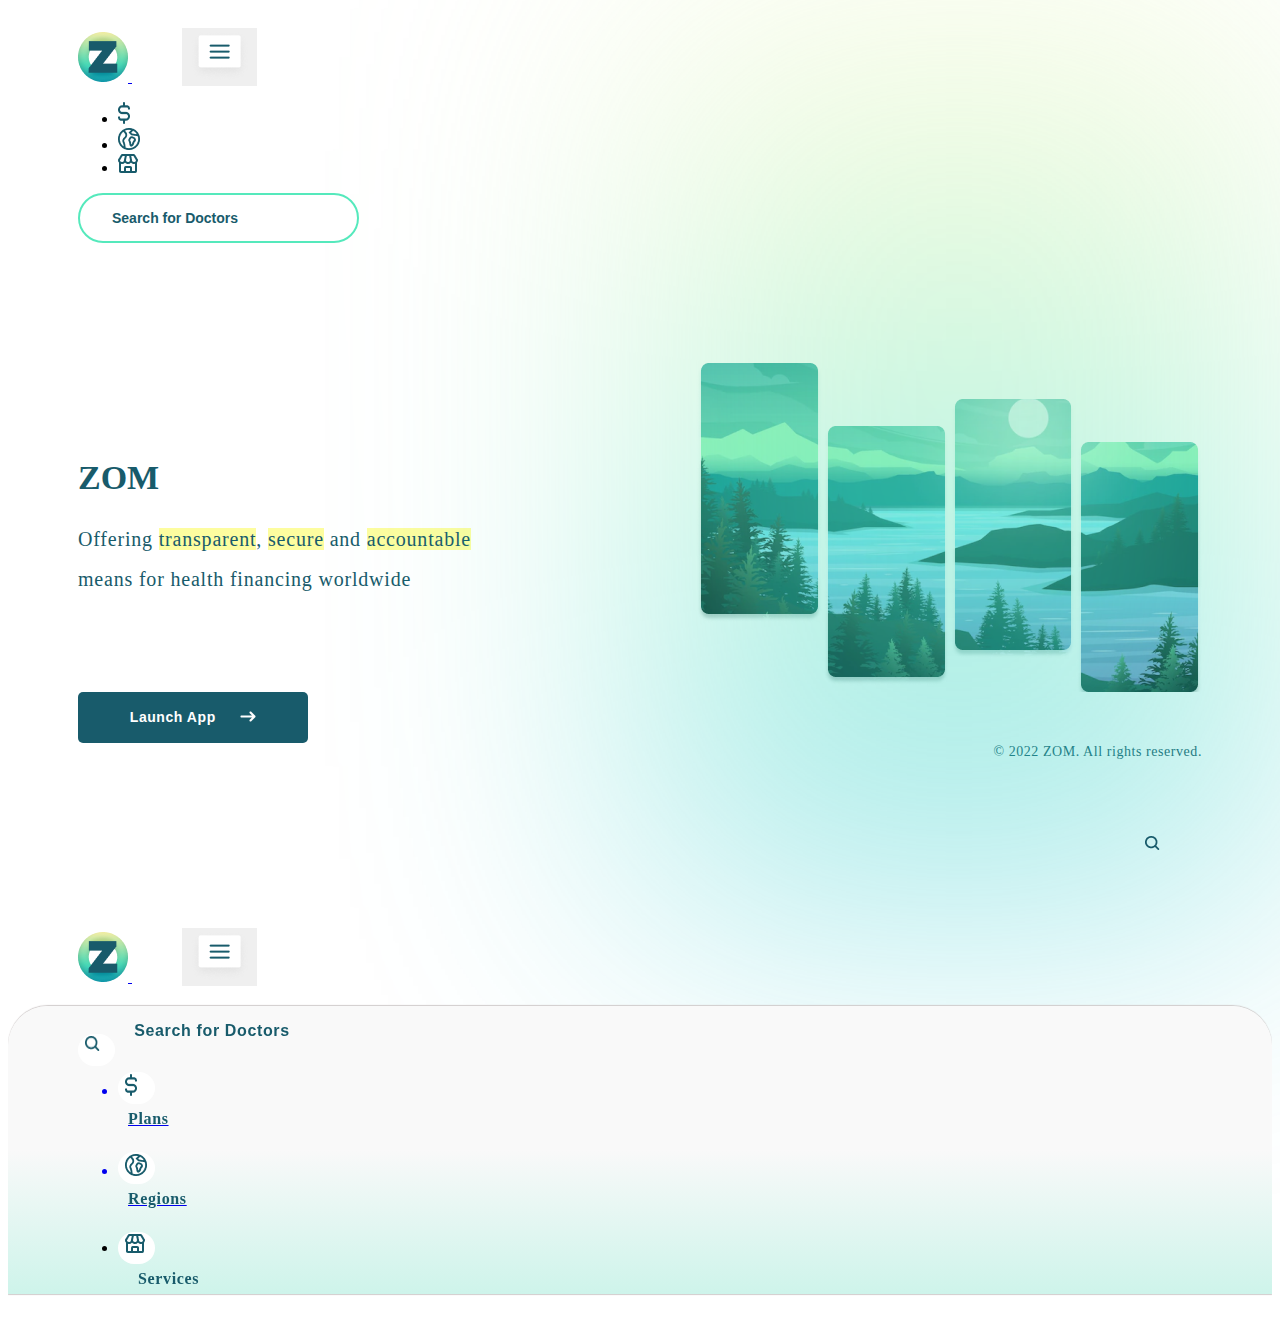
<file: index.html>
<!DOCTYPE html>
<html lang="en">
  <head>
    <meta charset="UTF-8" />
    <meta http-equiv="X-UA-Compatible" content="IE=edge" />
    <meta name="viewport" content="width=device-width, initial-scale=1.0" />
    <link rel="preconnect" href="https://fonts.googleapis.com" />
    <link rel="preconnect" href="https://fonts.gstatic.com" crossorigin />
    <link
      href="https://fonts.googleapis.com/css2?family=Montserrat:wght@300&display=swap"
      rel="stylesheet"
    />
    <link
      rel="stylesheet"
      href="https://cdnjs.cloudflare.com/ajax/libs/font-awesome/6.1.1/css/all.min.css"
      integrity="sha512-KfkfwYDsLkIlwQp6LFnl8zNdLGxu9YAA1QvwINks4PhcElQSvqcyVLLD9aMhXd13uQjoXtEKNosOWaZqXgel0g=="
      crossorigin="anonymous"
      referrerpolicy="no-referrer"
    />
    <link
      href="https://cdn.jsdelivr.net/npm/bootstrap@5.2.0-beta1/dist/css/bootstrap.min.css"
      rel="stylesheet"
      integrity="sha384-0evHe/X+R7YkIZDRvuzKMRqM+OrBnVFBL6DOitfPri4tjfHxaWutUpFmBp4vmVor"
      crossorigin="anonymous"
    />
    <link rel="stylesheet" href="styles.css" />
    <title>ZOM</title>
    <script src="https://ajax.googleapis.com/ajax/libs/jquery/1.11.1/jquery.min.js"></script>
    <script src="https://cdnjs.cloudflare.com/ajax/libs/twitter-bootstrap/3.3.5/js/bootstrap.min.js"></script>
  </head>
  <body>
    <div class="a"></div>
    <div class="homepage">
      <div class="homepagecontainer">
        <nav class="navbar navbar-expand-lg">
          <div class="mynav container-fluid">
            <a class="logo navbar-brand" href="index.html">
              <img src="Images/LOGO.png" alt="" />
            </a>
            <button
              class="navbar-toggler"
              type="button"
              data-toggle="modal"
              onclick="addModal4()"
              data-target="#myModal4"
              aria-hidden="true"
            >
              <!-- <span class="navbar-toggler-icon"></span> -->
              <img src="Images/Menu.png" alt="" />
            </button>
            <div class="collapse navbar-collapse" id="navbarSupportedContent">
              <ul class="navbar-nav me-auto mb-2 mb-lg-0">
                <li class="nav-item">
                  <a
                    class="nav-link plans"
                    aria-current="page"
                    href="plans.html"
                  >
                    <!-- data-toggle="modal"
                  data-target="#myModal2"
                  aria-hidden="true" -->
                    <img src="Images/plan.png" alt="" />
                    <span class="navplans">Plans</span>
                  </a>
                </li>

                <li class="nav-item">
                  <a class="nav-link regions" href="region.html">
                    <!-- data-toggle="modal"
                  data-target="#myModal3"
                  aria-hidden="true" -->
                    <img src="Images/region.png" alt="" />
                    <span class="navregion">Regions</span>
                  </a>
                </li>
                <li class="nav-item">
                  <a class="nav-link services" href="#">
                    <img src="Images/service.png" alt="" />
                    <span class="navservice">Services</span>
                  </a>
                </li>
              </ul>

              <div class="mytooltip">
                <input
                  class="form-control me-2 searchbar"
                  type="search"
                  placeholder="Search for Doctors"
                  aria-label="Search"
                />

                <img class="searchicon" src="Images/search.png" alt="" />
                <span class="tooltiptext">Coming Soon!</span>
              </div>
            </div>
          </div>
        </nav>

        <section id="section1">
          <div class="mycol1">
            <h1 class="title">ZOM</h1>
            <p class="desc">
              Offering <span> transparent</span>, <span>secure</span> and
              <span>accountable</span> means for health financing worldwide
            </p>
          </div>
          <div class="mycol2">
            <img class="artimg" src="Images/ART 2.png" alt="" />
          </div>
        </section>
        <div class="mytooltip2">
          <button class="btn1">
            Launch App <img class="arrowicon" src="Images/arrow.png" alt="" />
          </button>
          <span class="tooltiptext">Coming Soon!</span>
        </div>
        <footer>
          <div>© 2022 ZOM. All rights reserved.</div>
        </footer>
      </div>

      <div
        class="modal fade animate"
        id="myModal4"
        tabindex="-1"
        role="dialog"
        aria-labelledby="myModalLabel"
      >
        <nav class="mynav4 navbar navbar-expand-lg">
          <div class="mynav container-fluid">
            <a class="logo navbar-brand" href="#">
              <img src="Images/LOGO.png" alt="" />
            </a>
            <button
              class="navbar-toggler"
              data-bs-dismiss="modal"
              data-dismiss="modal"
              aria-label="Close"
              onclick="removeClass()"
            >
              <!-- <span class="navbar-toggler-icon"></span> -->
              <img src="Images/Menu.png" alt="" />
            </button>
          </div>
        </nav>
        <div class="modal-dialog modal-fullscreen" role="document">
          <div class="menubar modal-content animate-bottom2">
            <div class="modal-body">
              <div
                class="data d-flex flex-column justify-content-center align-items-center"
              >
                <div class="mytooltip mb-3">
                  <input
                    class="form-control me-2 searchbarmobile2"
                    type="search"
                    placeholder="Search for Doctors"
                    aria-label="Search"
                  />
                  <div class="searchiconmobilediv">
                    <img
                      class="searchiconmobile2"
                      src="Images/search.png"
                      alt=""
                    />
                  </div>
                  <span class="tooltiptext">Coming Soon!</span>
                </div>
                <ul class="navbar-nav">
                  <a
                    class="nav-link plans"
                    aria-current="page"
                    href="plans.html"
                    onclick="addClass()"
                  >
                    <!-- data-toggle="modal"
                  data-dismiss="modal"
                  data-target="#myModal2"
                  aria-hidden="true" -->
                    <li class="d-flex align-items-center nav-item mb-3">
                      <div class="backgrounddiv">
                        <img src="Images/plan.png" alt="" />
                      </div>

                      <span class="navplans3">Plans</span>
                    </li>
                  </a>
                  <a
                    class="nav-link regions"
                    href="region.html"
                    onclick="addClass()"
                  >
                    <!-- data-toggle="modal"
                    data-target="#myModal3"
                    data-dismiss="modal"
                    aria-hidden="true" -->
                    <li class="d-flex align-items-center nav-item mb-3">
                      <div class="backgrounddiv">
                        <img src="Images/region.png" alt="" />
                      </div>

                      <span class="navregion3">Regions</span>
                    </li></a
                  >
                  <li class="d-flex align-items-center nav-item mb-3">
                    <a class="nav-link services" href="#">
                      <div class="backgrounddiv">
                        <img src="Images/service.png" alt="" />
                      </div>
                    </a>
                    <span class="navservice3">Services</span>
                  </li>
                </ul>
              </div>
            </div>
          </div>
        </div>
      </div>
    </div>

    <script
      src="https://code.jquery.com/jquery-3.3.1.slim.min.js"
      integrity="sha384-q8i/X+965DzO0rT7abK41JStQIAqVgRVzpbzo5smXKp4YfRvH+8abtTE1Pi6jizo"
      crossorigin="anonymous"
    ></script>
    <script
      src="https://cdn.jsdelivr.net/npm/popper.js@1.14.6/dist/umd/popper.min.js"
      integrity="sha384-wHAiFfRlMFy6i5SRaxvfOCifBUQy1xHdJ/yoi7FRNXMRBu5WHdZYu1hA6ZOblgut"
      crossorigin="anonymous"
    ></script>
    <script
      src="https://cdn.jsdelivr.net/npm/bootstrap@4.2.1/dist/js/bootstrap.min.js"
      integrity="sha384-B0UglyR+jN6CkvvICOB2joaf5I4l3gm9GU6Hc1og6Ls7i6U/mkkaduKaBhlAXv9k"
      crossorigin="anonymous"
    ></script>
    <script src="app.js"></script>
    <script
      src="https://cdn.jsdelivr.net/npm/bootstrap@5.2.0-beta1/dist/js/bootstrap.bundle.min.js"
      integrity="sha384-pprn3073KE6tl6bjs2QrFaJGz5/SUsLqktiwsUTF55Jfv3qYSDhgCecCxMW52nD2"
      crossorigin="anonymous"
    ></script>
  </body>
</html>
</file>
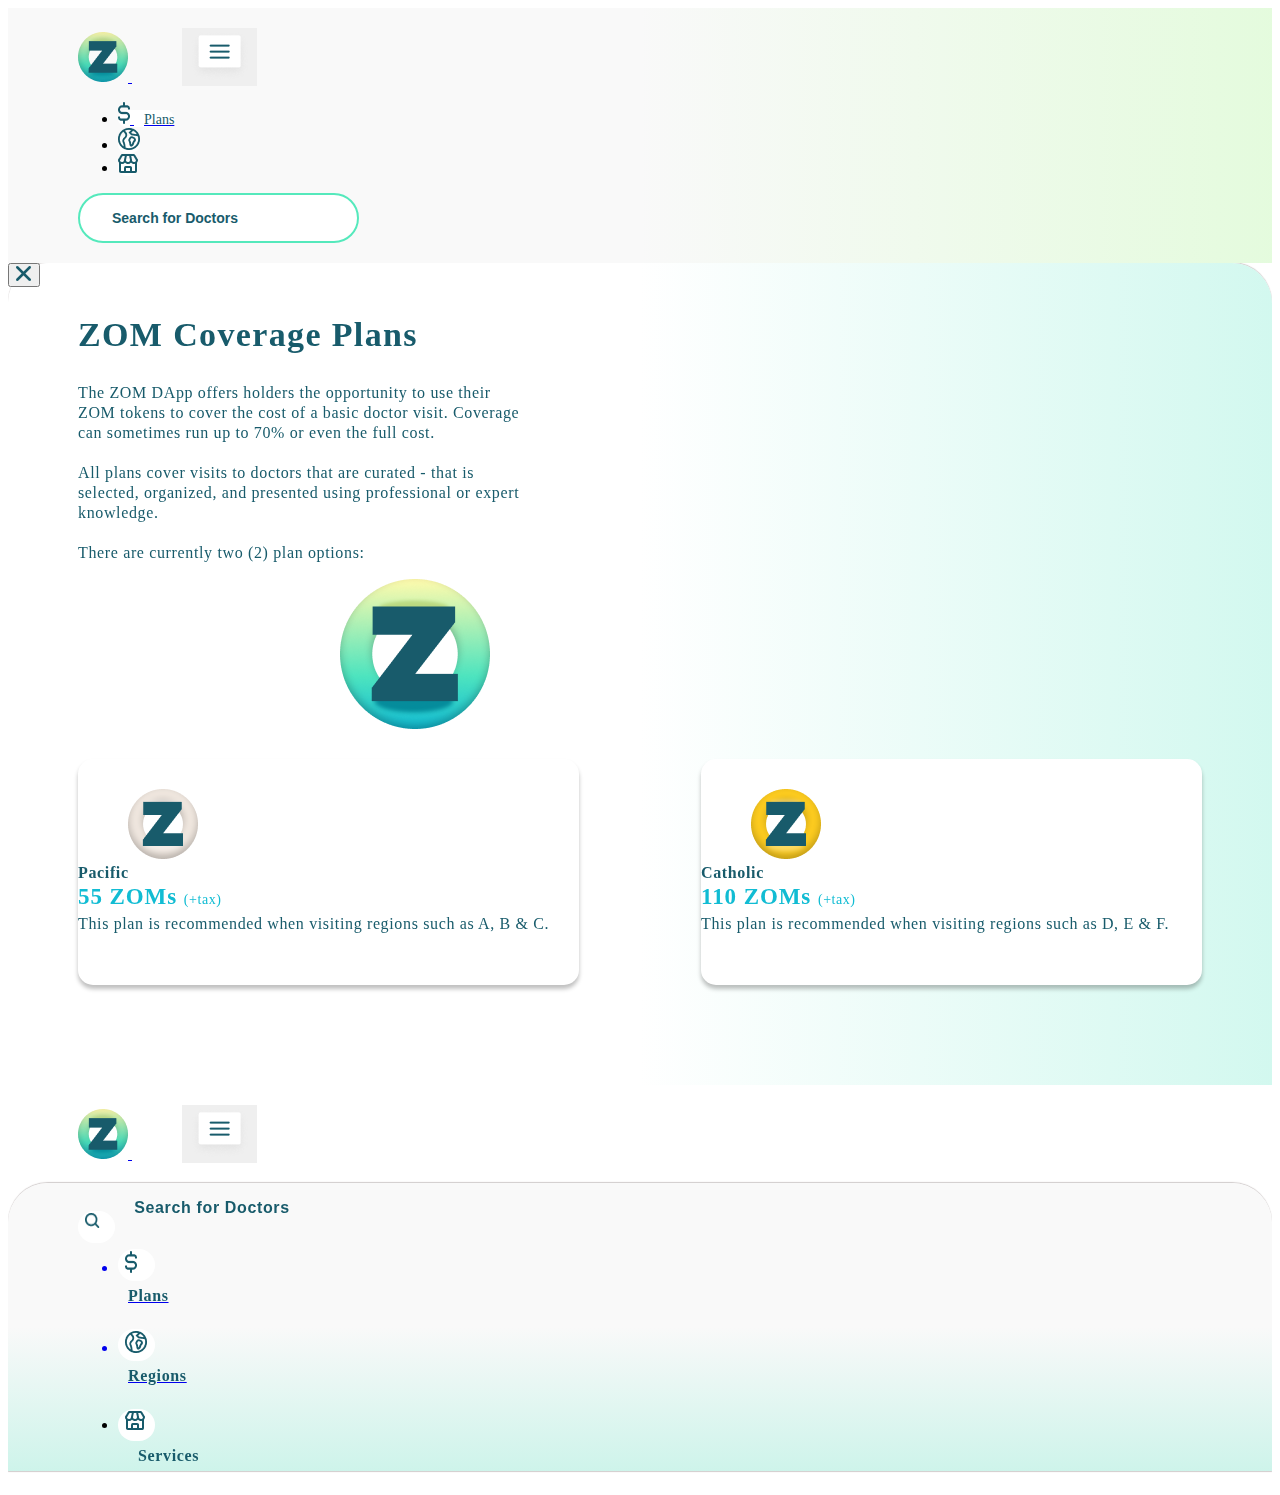
<file: plans.html>
<!DOCTYPE html>
<html lang="en">
  <head>
    <meta charset="UTF-8" />
    <meta http-equiv="X-UA-Compatible" content="IE=edge" />
    <meta name="viewport" content="width=device-width, initial-scale=1.0" />
    <link rel="preconnect" href="https://fonts.googleapis.com" />
    <link rel="preconnect" href="https://fonts.gstatic.com" crossorigin />
    <link
      href="https://fonts.googleapis.com/css2?family=Montserrat:wght@300&display=swap"
      rel="stylesheet"
    />
    <link
      rel="stylesheet"
      href="https://cdnjs.cloudflare.com/ajax/libs/font-awesome/6.1.1/css/all.min.css"
      integrity="sha512-KfkfwYDsLkIlwQp6LFnl8zNdLGxu9YAA1QvwINks4PhcElQSvqcyVLLD9aMhXd13uQjoXtEKNosOWaZqXgel0g=="
      crossorigin="anonymous"
      referrerpolicy="no-referrer"
    />
    <link
      href="https://cdn.jsdelivr.net/npm/bootstrap@5.2.0-beta1/dist/css/bootstrap.min.css"
      rel="stylesheet"
      integrity="sha384-0evHe/X+R7YkIZDRvuzKMRqM+OrBnVFBL6DOitfPri4tjfHxaWutUpFmBp4vmVor"
      crossorigin="anonymous"
    />
    <link rel="stylesheet" href="styles.css" />
    <title>ZOM</title>
    <script src="https://ajax.googleapis.com/ajax/libs/jquery/1.11.1/jquery.min.js"></script>
    <script src="https://cdnjs.cloudflare.com/ajax/libs/twitter-bootstrap/3.3.5/js/bootstrap.min.js"></script>
  </head>
  <body>
    <!-- <div class="p"></div> -->
    <nav class="mynav3 navbar navbar-expand-lg">
      <div class="mynav container-fluid">
        <a class="logo navbar-brand" href="index.html">
          <img src="Images/LOGO.png" alt="" />
        </a>
        <button
          class="navbar-toggler"
          type="button"
          data-dismiss="modal"
          data-toggle="modal"
          data-target="#myModal4"
          aria-hidden="true"
        >
          <!-- <span class="navbar-toggler-icon"></span> -->
          <img src="Images/Menu.png" alt="" />
        </button>
        <div
          class="collapse navbar-collapse desktop"
          id="navbarSupportedContent"
        >
          <ul class="navbar-nav me-auto mb-2 mb-lg-0">
            <li class="nav-item">
              <a class="nav-link plans" aria-current="page" href="plans.html">
                <!-- data-toggle="modal"
              data-target="#myModal2"
              aria-hidden="true" -->
                <img src="Images/plan.png" alt="" />
                <span class="navplans2">Plans</span>
              </a>
            </li>

            <li class="nav-item">
              <a class="nav-link regions" href="region.html">
                <!-- data-toggle="modal"
              data-target="#myModal3"
              aria-hidden="true" -->
                <img src="Images/region.png" alt="" />
                <span class="navregion">Regions</span>
              </a>
            </li>
            <li class="nav-item">
              <a class="nav-link services" href="#">
                <img src="Images/service.png" alt="" />
                <span class="navservice">Services</span>
              </a>
            </li>
          </ul>

          <div class="mytooltip">
            <input
              class="form-control me-2 searchbar"
              type="search"
              placeholder="Search for Doctors"
              aria-label="Search"
            />

            <img class="searchicon" src="Images/search.png" alt="" />
            <span class="tooltiptext">Coming Soon!</span>
          </div>
        </div>
      </div>
    </nav>
    <div class="regioncontainer">
      <div class="modal-dialog modal-fullscreen" role="document">
        <div class="modal-content animate-bottom">
          <div class="modal-body">
            <div class="d-flex justify-content-end mt-2 desktopclosebtn">
              <button
                type="button"
                class="btn btn-default closebtn"
                data-bs-dismiss="modal"
                data-dismiss="modal"
                aria-label="Close"
              >
                <img src="Images/Close.png" alt="" />
              </button>
            </div>

            <div class="data">
              <div
                class="mobileclosebtn d-flex justify-content-between align-items-center"
              >
                <button
                  type="button"
                  class="btn btn-default closebtn"
                  data-bs-dismiss="modal"
                  data-dismiss="modal"
                  aria-label="Close"
                >
                  <img src="Images/back.png" alt="" />
                </button>
                <h2 class="mobiletitle">ZOM Coverage Plans</h2>
                <button
                  type="button"
                  class="btn btn-default closebtn"
                  data-bs-dismiss="modal"
                  data-dismiss="modal"
                  aria-label="Close"
                >
                  <img src="Images/Close.png" alt="" />
                </button>
              </div>
              <h2 class="title3 desktopclosebtn">ZOM Coverage Plans</h2>
              <div class="d-flex">
                <div class="c1">
                  <p>
                    The ZOM DApp offers holders the opportunity to use their ZOM
                    tokens to cover the cost of a basic doctor visit. Coverage
                    can sometimes run up to 70% or even the full cost.
                    <br />
                    <br />
                    All plans cover visits to doctors that are curated - that is
                    selected, organized, and presented using professional or
                    expert knowledge.
                    <br />
                    <br />
                    There are currently two (2) plan options:
                  </p>
                </div>
                <div class="c2">
                  <img src="Images/LOGO2.png" alt="" />
                </div>
              </div>
              <div class="mycards">
                <div class="mycard d-flex">
                  <img class="logo3" src="Images/LOGO3.png" alt="" />
                  <div class="d-flex flex-column data2">
                    <div class="d-flex">
                      <span class="name">Pacific</span>
                    </div>
                    <div class="d-flex">
                      <span class="km">55 ZOMs </span>
                      <span class="time"> (+tax) </span>
                    </div>
                    <span class="available"
                      >This plan is recommended when visiting regions such as A,
                      B & C.</span
                    >
                  </div>
                </div>
                <div class="mycard d-flex">
                  <img class="logo3" src="Images/LOGO4.png" alt="" />
                  <div class="d-flex flex-column data2">
                    <div class="d-flex">
                      <span class="name">Catholic</span>
                    </div>
                    <div class="d-flex">
                      <span class="km">110 ZOMs </span>
                      <span class="time"> (+tax) </span>
                    </div>
                    <span class="available"
                      >This plan is recommended when visiting regions such as D,
                      E & F.</span
                    >
                  </div>
                </div>
              </div>
            </div>
          </div>
        </div>
      </div>
    </div>

    <div
      class="modal fade animate"
      id="myModal4"
      tabindex="-1"
      role="dialog"
      aria-labelledby="myModalLabel"
    >
      <nav class="mynav4 navbar navbar-expand-lg">
        <div class="mynav container-fluid">
          <a class="logo navbar-brand" href="#">
            <img src="Images/LOGO.png" alt="" />
          </a>
          <button
            class="navbar-toggler"
            data-bs-dismiss="modal"
            data-dismiss="modal"
            aria-label="Close"
            onclick="removeClass()"
          >
            <!-- <span class="navbar-toggler-icon"></span> -->
            <img src="Images/Menu.png" alt="" />
          </button>
        </div>
      </nav>
      <div class="modal-dialog modal-fullscreen" role="document">
        <div class="menubar modal-content animate-bottom2">
          <div class="modal-body">
            <div
              class="data d-flex flex-column justify-content-center align-items-center"
            >
              <div class="mytooltip mb-3">
                <input
                  class="form-control me-2 searchbarmobile2"
                  type="search"
                  placeholder="Search for Doctors"
                  aria-label="Search"
                />
                <div class="searchiconmobilediv">
                  <img
                    class="searchiconmobile2"
                    src="Images/search.png"
                    alt=""
                  />
                </div>
                <span class="tooltiptext">Coming Soon!</span>
              </div>
              <ul class="navbar-nav">
                <a
                  class="nav-link plans"
                  aria-current="page"
                  href="plans.html"
                  onclick="addClass()"
                >
                  <!-- data-toggle="modal"
              data-dismiss="modal"
              data-target="#myModal2"
              aria-hidden="true" -->
                  <li class="d-flex align-items-center nav-item mb-3">
                    <div class="backgrounddiv">
                      <img src="Images/plan.png" alt="" />
                    </div>

                    <span class="navplans3">Plans</span>
                  </li>
                </a>
                <a
                  class="nav-link regions"
                  href="region.html"
                  onclick="addClass()"
                >
                  <!-- data-toggle="modal"
                data-target="#myModal3"
                data-dismiss="modal"
                aria-hidden="true" -->
                  <li class="d-flex align-items-center nav-item mb-3">
                    <div class="backgrounddiv">
                      <img src="Images/region.png" alt="" />
                    </div>

                    <span class="navregion3">Regions</span>
                  </li></a
                >
                <li class="d-flex align-items-center nav-item mb-3">
                  <a class="nav-link services" href="#">
                    <div class="backgrounddiv">
                      <img src="Images/service.png" alt="" />
                    </div>
                  </a>
                  <span class="navservice3">Services</span>
                </li>
              </ul>
            </div>
          </div>
        </div>
      </div>
    </div>

    <script
      src="https://code.jquery.com/jquery-3.3.1.slim.min.js"
      integrity="sha384-q8i/X+965DzO0rT7abK41JStQIAqVgRVzpbzo5smXKp4YfRvH+8abtTE1Pi6jizo"
      crossorigin="anonymous"
    ></script>
    <script
      src="https://cdn.jsdelivr.net/npm/popper.js@1.14.6/dist/umd/popper.min.js"
      integrity="sha384-wHAiFfRlMFy6i5SRaxvfOCifBUQy1xHdJ/yoi7FRNXMRBu5WHdZYu1hA6ZOblgut"
      crossorigin="anonymous"
    ></script>
    <script
      src="https://cdn.jsdelivr.net/npm/bootstrap@4.2.1/dist/js/bootstrap.min.js"
      integrity="sha384-B0UglyR+jN6CkvvICOB2joaf5I4l3gm9GU6Hc1og6Ls7i6U/mkkaduKaBhlAXv9k"
      crossorigin="anonymous"
    ></script>
    <script src="app.js"></script>
    <script
      src="https://cdn.jsdelivr.net/npm/bootstrap@5.2.0-beta1/dist/js/bootstrap.bundle.min.js"
      integrity="sha384-pprn3073KE6tl6bjs2QrFaJGz5/SUsLqktiwsUTF55Jfv3qYSDhgCecCxMW52nD2"
      crossorigin="anonymous"
    ></script>
  </body>
</html>
</file>
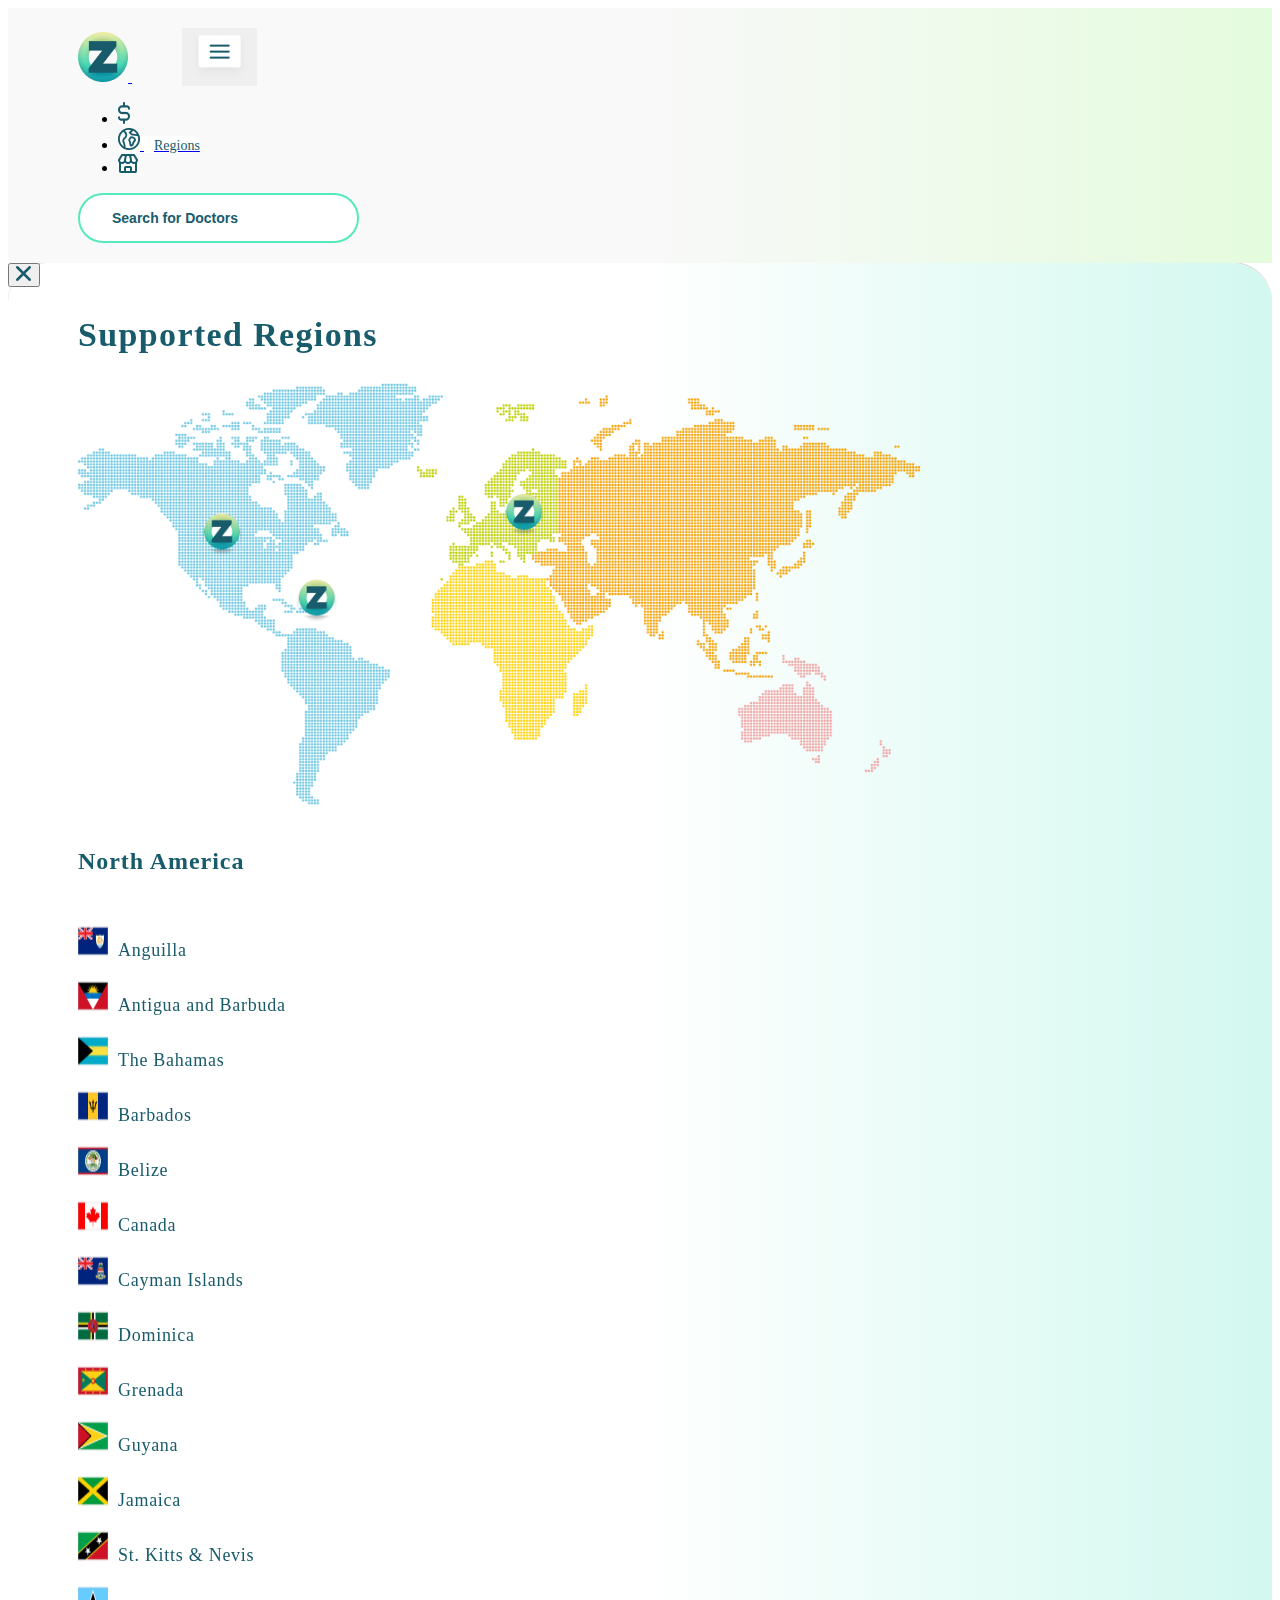
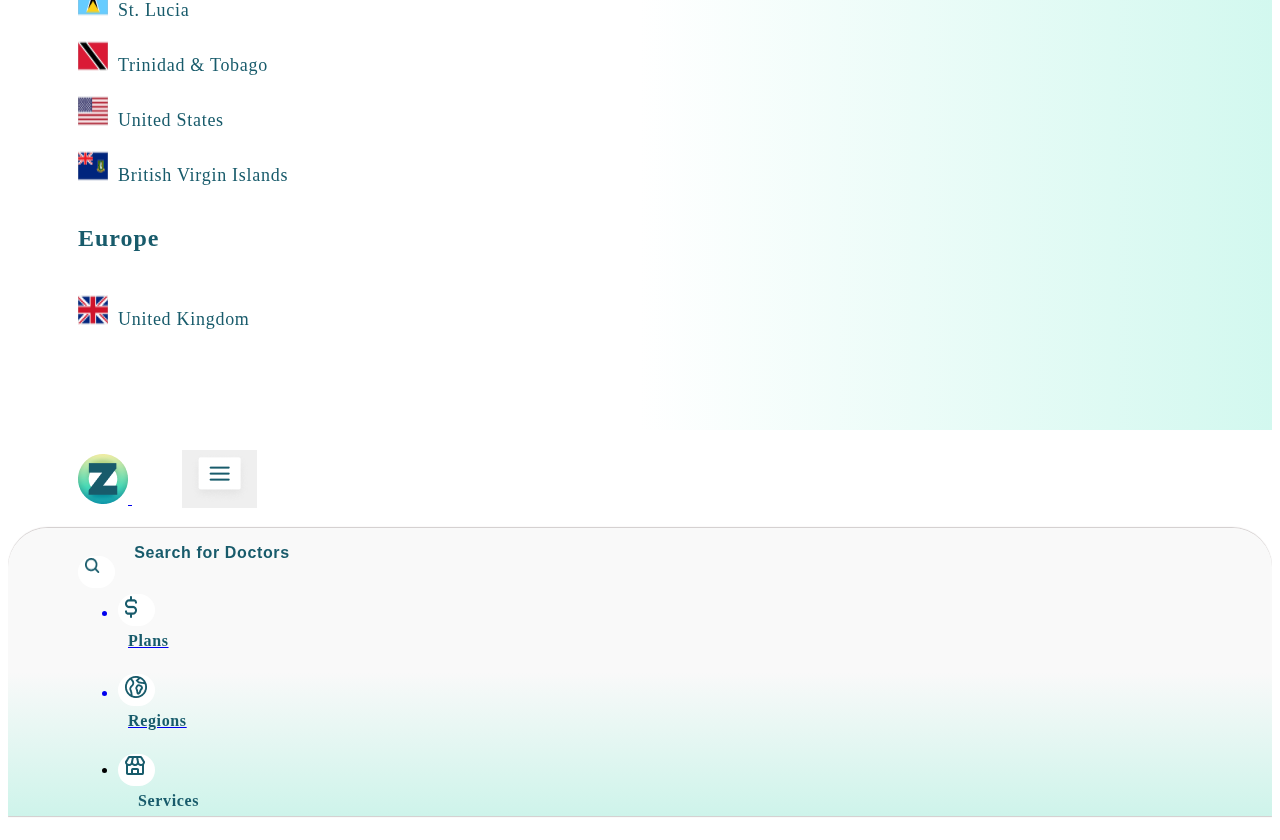
<file: region.html>
<!DOCTYPE html>
<html lang="en">
  <head>
    <meta charset="UTF-8" />
    <meta http-equiv="X-UA-Compatible" content="IE=edge" />
    <meta name="viewport" content="width=device-width, initial-scale=1.0" />
    <link rel="preconnect" href="https://fonts.googleapis.com" />
    <link rel="preconnect" href="https://fonts.gstatic.com" crossorigin />
    <link
      href="https://fonts.googleapis.com/css2?family=Montserrat:wght@300&display=swap"
      rel="stylesheet"
    />
    <link
      rel="stylesheet"
      href="https://cdnjs.cloudflare.com/ajax/libs/font-awesome/6.1.1/css/all.min.css"
      integrity="sha512-KfkfwYDsLkIlwQp6LFnl8zNdLGxu9YAA1QvwINks4PhcElQSvqcyVLLD9aMhXd13uQjoXtEKNosOWaZqXgel0g=="
      crossorigin="anonymous"
      referrerpolicy="no-referrer"
    />
    <link
      href="https://cdn.jsdelivr.net/npm/bootstrap@5.2.0-beta1/dist/css/bootstrap.min.css"
      rel="stylesheet"
      integrity="sha384-0evHe/X+R7YkIZDRvuzKMRqM+OrBnVFBL6DOitfPri4tjfHxaWutUpFmBp4vmVor"
      crossorigin="anonymous"
    />
    <link rel="stylesheet" href="styles.css" />
    <title>ZOM</title>
    <script src="https://ajax.googleapis.com/ajax/libs/jquery/1.11.1/jquery.min.js"></script>
    <script src="https://cdnjs.cloudflare.com/ajax/libs/twitter-bootstrap/3.3.5/js/bootstrap.min.js"></script>
  </head>
  <body>
    <nav class="mynav3 navbar navbar-expand-lg">
      <div class="mynav container-fluid">
        <a class="logo navbar-brand" href="index.html">
          <img src="Images/LOGO.png" alt="" />
        </a>
        <button
          class="navbar-toggler"
          type="button"
          data-dismiss="modal"
          data-toggle="modal"
          data-target="#myModal4"
          aria-hidden="true"
        >
          <!-- <span class="navbar-toggler-icon"></span> -->
          <img src="Images/Menu.png" alt="" />
        </button>
        <div
          class="collapse navbar-collapse desktop"
          id="navbarSupportedContent"
        >
          <ul class="navbar-nav me-auto mb-2 mb-lg-0">
            <li class="nav-item">
              <a class="nav-link plans" href="plans.html">
                <!-- data-toggle="modal"
              data-dismiss="modal"
              data-target="#myModal2"
              aria-hidden="true" -->
                <img src="Images/plan.png" alt="" />
                <span class="navplans">Plans</span>
              </a>
            </li>

            <li class="nav-item">
              <a class="nav-link regions" href="region.html">
                <!-- data-toggle="modal"
              data-dismiss="modal"
              data-target="#myModal3"
              aria-hidden="true" -->
                <img src="Images/region.png" alt="" />
                <span class="navregion2">Regions</span>
              </a>
            </li>
            <li class="nav-item">
              <a class="nav-link services" href="#">
                <img src="Images/service.png" alt="" />
                <span class="navservice">Services</span>
              </a>
            </li>
          </ul>

          <div class="mytooltip">
            <input
              class="form-control me-2 searchbar"
              type="search"
              placeholder="Search for Doctors"
              aria-label="Search"
            />

            <img class="searchicon" src="Images/search.png" alt="" />
            <span class="tooltiptext">Coming Soon!</span>
          </div>
        </div>
      </div>
    </nav>
    <!-- </div> -->
    <div class="regioncontainer">
      <div class="modal-dialog modal-fullscreen" role="document">
        <div class="modal-content animate-bottom">
          <div class="modal-body">
            <div class="d-flex justify-content-end mt-2 desktopclosebtn">
              <button
                type="button"
                class="btn btn-default closebtn"
                data-bs-dismiss="modal"
                data-dismiss="modal"
                aria-label="Close"
              >
                <img src="Images/Close.png" alt="" />
              </button>
            </div>
            <div class="data">
              <div
                class="mobileclosebtn d-flex justify-content-between align-items-center"
              >
                <button
                  type="button"
                  class="btn btn-default closebtn"
                  data-bs-dismiss="modal"
                  data-dismiss="modal"
                  aria-label="Close"
                >
                  <img src="Images/back.png" alt="" />
                </button>
                <h2 class="mobiletitle">Supported Regions</h2>
                <button
                  type="button"
                  class="btn btn-default closebtn"
                  data-bs-dismiss="modal"
                  data-dismiss="modal"
                  aria-label="Close"
                >
                  <img src="Images/Close.png" alt="" />
                </button>
              </div>

              <h2 class="title3 desktopclosebtn">Supported Regions</h2>
              <div class="d-flex justify-content-center align-items-center">
                <img class="map" src="Images/MAP.png" alt="" />
              </div>
              <div class="d-flex flex-column mt-4">
                <h4 class="title2">North America</h4>
                <div class="countries">
                  <div class="row">
                    <div class="col-6 col-lg-3 col-md-3 col-sm-6 col-xs-6">
                      <div class="country">
                        <img src="Images/Anguilla.png" alt="" />
                        <p>Anguilla</p>
                      </div>
                    </div>

                    <div class="col-6 col-lg-3 col-md-3 col-sm-6 col-xs-6">
                      <div class="country">
                        <img src="Images/Antigua and Barbuda.png" alt="" />
                        <p>Antigua and Barbuda</p>
                      </div>
                    </div>

                    <div class="col-6 col-lg-3 col-md-3 col-sm-6 col-xs-6">
                      <div class="country">
                        <img src="Images/The Bahamas.png" alt="" />
                        <p>The Bahamas</p>
                      </div>
                    </div>

                    <div class="col-6 col-lg-3 col-md-3 col-sm-6 col-xs-6">
                      <div class="country">
                        <img src="Images/Barbados.png" alt="" />
                        <p>Barbados</p>
                      </div>
                    </div>
                  </div>

                  <div class="row">
                    <div class="col-6 col-lg-3 col-md-3 col-sm-6 col-xs-6">
                      <div class="country">
                        <img src="Images/Belize.png" alt="" />
                        <p>Belize</p>
                      </div>
                    </div>

                    <div class="col-6 col-lg-3 col-md-3 col-sm-6 col-xs-6">
                      <div class="country">
                        <img src="Images/Canada.png" alt="" />
                        <p>Canada</p>
                      </div>
                    </div>

                    <div class="col-6 col-lg-3 col-md-3 col-sm-6 col-xs-6">
                      <div class="country">
                        <img src="Images/Cayman Islands.png" alt="" />
                        <p>Cayman Islands</p>
                      </div>
                    </div>

                    <div class="col-6 col-lg-3 col-md-3 col-sm-6 col-xs-6">
                      <div class="country">
                        <img src="Images/Dominica.png" alt="" />
                        <p>Dominica</p>
                      </div>
                    </div>
                  </div>

                  <div class="row">
                    <div class="col-6 col-lg-3 col-md-3 col-sm-6 col-xs-6">
                      <div class="country">
                        <img src="Images/Grenada.png" alt="" />
                        <p>Grenada</p>
                      </div>
                    </div>

                    <div class="col-6 col-lg-3 col-md-3 col-sm-6 col-xs-6">
                      <div class="country">
                        <img src="Images/Guyana.png" alt="" />
                        <p>Guyana</p>
                      </div>
                    </div>

                    <div class="col-6 col-lg-3 col-md-3 col-sm-6 col-xs-6">
                      <div class="country">
                        <img src="Images/Jamaica.png" alt="" />
                        <p>Jamaica</p>
                      </div>
                    </div>

                    <div class="col-6 col-lg-3 col-md-3 col-sm-6 col-xs-6">
                      <div class="country">
                        <img src="Images/St. Kitts & Nevis.png" alt="" />
                        <p>St. Kitts & Nevis</p>
                      </div>
                    </div>
                  </div>

                  <div class="row">
                    <div class="col-6 col-lg-3 col-md-3 col-sm-6 col-xs-6">
                      <div class="country">
                        <img src="Images/St. Lucia.png" alt="" />
                        <p>St. Lucia</p>
                      </div>
                    </div>

                    <div class="col-6 col-lg-3 col-md-3 col-sm-6 col-xs-6">
                      <div class="country">
                        <img src="Images/Trinidad & Tobago.png" alt="" />
                        <p>Trinidad & Tobago</p>
                      </div>
                    </div>

                    <div class="col-6 col-lg-3 col-md-3 col-sm-6 col-xs-6">
                      <div class="country">
                        <img src="Images/United States.png" alt="" />
                        <p>United States</p>
                      </div>
                    </div>

                    <div class="col-6 col-lg-3 col-md-3 col-sm-6 col-xs-6">
                      <div class="country">
                        <img src="Images/British Virgin Islands.png" alt="" />
                        <p>British Virgin Islands</p>
                      </div>
                    </div>
                  </div>
                </div>

                <h4 class="title2 mt-4">Europe</h4>

                <div class="row">
                  <div class="col-6 col-lg-3 col-md-3 col-sm-6 col-xs-6">
                    <div class="country">
                      <img src="Images/United Kingdom.png" alt="" />
                      <p>United Kingdom</p>
                    </div>
                  </div>
                </div>
              </div>
            </div>
          </div>
        </div>
      </div>
    </div>

    <div
      class="modal fade animate"
      id="myModal4"
      tabindex="-1"
      role="dialog"
      aria-labelledby="myModalLabel"
    >
      <nav class="mynav4 navbar navbar-expand-lg">
        <div class="mynav container-fluid">
          <a class="logo navbar-brand" href="#">
            <img src="Images/LOGO.png" alt="" />
          </a>
          <button
            class="navbar-toggler"
            data-bs-dismiss="modal"
            data-dismiss="modal"
            aria-label="Close"
            onclick="removeClass()"
          >
            <!-- <span class="navbar-toggler-icon"></span> -->
            <img src="Images/Menu.png" alt="" />
          </button>
        </div>
      </nav>
      <div class="modal-dialog modal-fullscreen" role="document">
        <div class="menubar modal-content animate-bottom2">
          <div class="modal-body">
            <div
              class="data d-flex flex-column justify-content-center align-items-center"
            >
              <div class="mytooltip mb-3">
                <input
                  class="form-control me-2 searchbarmobile2"
                  type="search"
                  placeholder="Search for Doctors"
                  aria-label="Search"
                />
                <div class="searchiconmobilediv">
                  <img
                    class="searchiconmobile2"
                    src="Images/search.png"
                    alt=""
                  />
                </div>
                <span class="tooltiptext">Coming Soon!</span>
              </div>
              <ul class="navbar-nav">
                <a
                  class="nav-link plans"
                  aria-current="page"
                  href="plans.html"
                  onclick="addClass()"
                >
                  <!-- data-toggle="modal"
              data-dismiss="modal"
              data-target="#myModal2"
              aria-hidden="true" -->
                  <li class="d-flex align-items-center nav-item mb-3">
                    <div class="backgrounddiv">
                      <img src="Images/plan.png" alt="" />
                    </div>

                    <span class="navplans3">Plans</span>
                  </li>
                </a>
                <a
                  class="nav-link regions"
                  href="region.html"
                  onclick="addClass()"
                >
                  <!-- data-toggle="modal"
                data-target="#myModal3"
                data-dismiss="modal"
                aria-hidden="true" -->
                  <li class="d-flex align-items-center nav-item mb-3">
                    <div class="backgrounddiv">
                      <img src="Images/region.png" alt="" />
                    </div>

                    <span class="navregion3">Regions</span>
                  </li></a
                >
                <li class="d-flex align-items-center nav-item mb-3">
                  <a class="nav-link services" href="#">
                    <div class="backgrounddiv">
                      <img src="Images/service.png" alt="" />
                    </div>
                  </a>
                  <span class="navservice3">Services</span>
                </li>
              </ul>
            </div>
          </div>
        </div>
      </div>
    </div>

    <script
      src="https://code.jquery.com/jquery-3.3.1.slim.min.js"
      integrity="sha384-q8i/X+965DzO0rT7abK41JStQIAqVgRVzpbzo5smXKp4YfRvH+8abtTE1Pi6jizo"
      crossorigin="anonymous"
    ></script>
    <script
      src="https://cdn.jsdelivr.net/npm/popper.js@1.14.6/dist/umd/popper.min.js"
      integrity="sha384-wHAiFfRlMFy6i5SRaxvfOCifBUQy1xHdJ/yoi7FRNXMRBu5WHdZYu1hA6ZOblgut"
      crossorigin="anonymous"
    ></script>
    <script
      src="https://cdn.jsdelivr.net/npm/bootstrap@4.2.1/dist/js/bootstrap.min.js"
      integrity="sha384-B0UglyR+jN6CkvvICOB2joaf5I4l3gm9GU6Hc1og6Ls7i6U/mkkaduKaBhlAXv9k"
      crossorigin="anonymous"
    ></script>
    <script src="app.js"></script>
    <script
      src="https://cdn.jsdelivr.net/npm/bootstrap@5.2.0-beta1/dist/js/bootstrap.bundle.min.js"
      integrity="sha384-pprn3073KE6tl6bjs2QrFaJGz5/SUsLqktiwsUTF55Jfv3qYSDhgCecCxMW52nD2"
      crossorigin="anonymous"
    ></script>
  </body>
</html>
</file>
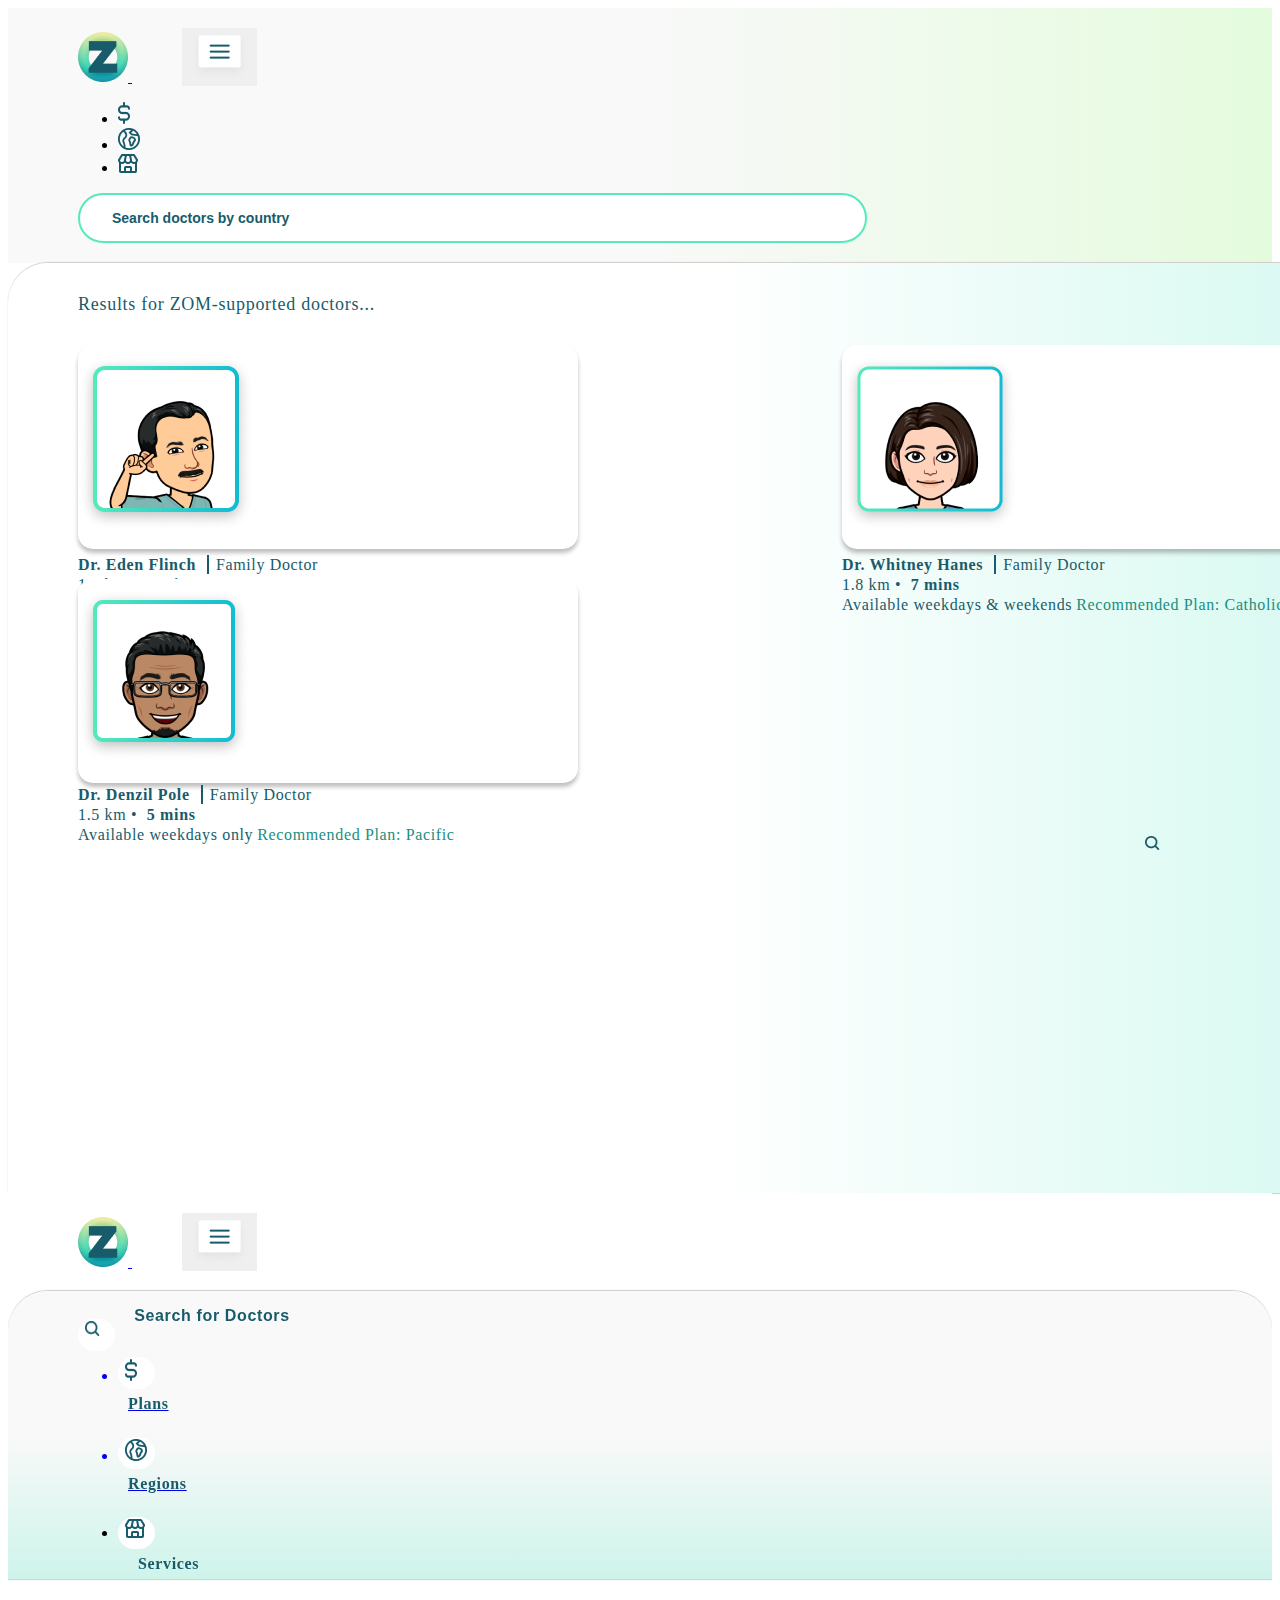
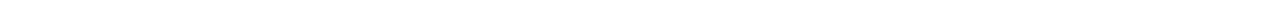
<file: search.html>
<!DOCTYPE html>
<html lang="en">
  <head>
    <meta charset="UTF-8" />
    <meta http-equiv="X-UA-Compatible" content="IE=edge" />
    <meta name="viewport" content="width=device-width, initial-scale=1.0" />
    <link rel="preconnect" href="https://fonts.googleapis.com" />
    <link rel="preconnect" href="https://fonts.gstatic.com" crossorigin />
    <link
      href="https://fonts.googleapis.com/css2?family=Montserrat:wght@300&display=swap"
      rel="stylesheet"
    />
    <link
      rel="stylesheet"
      href="https://cdnjs.cloudflare.com/ajax/libs/font-awesome/6.1.1/css/all.min.css"
      integrity="sha512-KfkfwYDsLkIlwQp6LFnl8zNdLGxu9YAA1QvwINks4PhcElQSvqcyVLLD9aMhXd13uQjoXtEKNosOWaZqXgel0g=="
      crossorigin="anonymous"
      referrerpolicy="no-referrer"
    />
    <link
      href="https://cdn.jsdelivr.net/npm/bootstrap@5.2.0-beta1/dist/css/bootstrap.min.css"
      rel="stylesheet"
      integrity="sha384-0evHe/X+R7YkIZDRvuzKMRqM+OrBnVFBL6DOitfPri4tjfHxaWutUpFmBp4vmVor"
      crossorigin="anonymous"
    />
    <link rel="stylesheet" href="styles.css" />
    <title>ZOM</title>
  </head>
  <body>
    <nav class="navbar navbar-expand-lg searchnav">
      <div class="mynav container-fluid">
        <a class="logo navbar-brand" href="index.html">
          <img src="Images/LOGO.png" alt="" />
        </a>
        <button
          class="navbar-toggler"
          type="button"
          data-toggle="modal"
          onclick="addModal4()"
          data-target="#myModal4"
          aria-hidden="true"
        >
          <!-- <span class="navbar-toggler-icon"></span> -->
          <img src="Images/Menu.png" alt="" />
        </button>
        <div class="collapse navbar-collapse" id="navbarSupportedContent">
          <ul class="navbar-nav me-auto mb-2 mb-lg-0">
            <li class="nav-item">
              <a class="nav-link plans" aria-current="page" href="#">
                <img src="Images/plan.png" alt="" />
                <span class="navplans">Plans</span>
              </a>
            </li>
            <li class="nav-item">
              <a class="nav-link regions" href="#">
                <img src="Images/region.png" alt="" />
                <span class="navregion">Regions</span>
              </a>
            </li>
            <li class="nav-item">
              <a class="nav-link services" href="#">
                <img src="Images/service.png" alt="" />
                <span class="navservice">Services</span>
              </a>
            </li>
          </ul>
          <div class="desktopclosebtn">
            <input
              class="form-control me-2 searchbarbycountry"
              type="search"
              placeholder="Search doctors by country"
              aria-label="Search"
            />
            <img class="searchicon" src="Images/search.png" alt="" />
          </div>
        </div>
      </div>
    </nav>
    <div id="searchsection">
      <div class="r1 desktopclosebtn">
        <span>Results for ZOM-supported doctors...</span>
        <span><img src="Images/Close.png" alt="" /></span>
      </div>
      <div class="mobileclosebtn d-flex flex-column">
        <div class="d-flex justify-content-between align-items-center">
          <button
            type="button"
            class="btn btn-default closebtn"
            data-bs-dismiss="modal"
            data-dismiss="modal"
            aria-label="Close"
          >
            <img src="Images/back.png" alt="" />
          </button>
          <h2 class="mobiletitle">Search for Doctors</h2>
          <button
            type="button"
            class="btn btn-default closebtn"
            data-bs-dismiss="modal"
            data-dismiss="modal"
            aria-label="Close"
          >
            <img src="Images/Close.png" alt="" />
          </button>
        </div>

        <div class="searchdiv mt-3">
          <input
            class="form-control me-2 searchbarbycountrymobile"
            type="search"
            placeholder="Search doctors by country"
            aria-label="Search"
          />
          <img class="searchiconmobile1" src="Images/search.png" alt="" />
        </div>
      </div>

      <span class="mobileclosebtn mobiletitle2"
        >Results for ZOM-supported doctors...</span
      >

      <div class="mycards">
        <div class="mycard d-flex">
          <img src="Images/Rectangle 62.png" alt="" />
          <div class="d-flex flex-column data">
            <div class="d-flex">
              <span class="name">Dr. Eden Flinch</span>
              <span class="line"></span>
              <span class="type">Family Doctor</span>
            </div>
            <div class="d-flex">
              <span class="km">1.2 km • </span>
              <span class="time"> 3 mins</span>
            </div>
            <span class="available">Available weekdays & weekends</span>
            <span class="plan">Recommended Plan: Pacific </span>
          </div>
        </div>
        <div class="mycard d-flex">
          <img src="Images/Rectangle 65.png" alt="" />
          <div class="d-flex flex-column data">
            <div class="d-flex">
              <span class="name">Dr. Whitney Hanes</span>
              <span class="line"></span>
              <span class="type">Family Doctor</span>
            </div>
            <div class="d-flex">
              <span class="km">1.8 km • </span>
              <span class="time"> 7 mins</span>
            </div>
            <span class="available">Available weekdays & weekends</span>
            <span class="plan">Recommended Plan: Catholic </span>
          </div>
        </div>
        <div class="mycard d-flex">
          <img src="Images/Rectangle 66.png" alt="" />
          <div class="d-flex flex-column data">
            <div class="d-flex">
              <span class="name">Dr. Denzil Pole</span>
              <span class="line"></span>
              <span class="type">Family Doctor</span>
            </div>
            <div class="d-flex">
              <span class="km">1.5 km • </span>
              <span class="time"> 5 mins</span>
            </div>
            <span class="available">Available weekdays only</span>
            <span class="plan">Recommended Plan: Pacific </span>
          </div>
        </div>
      </div>
    </div>

    <div
      class="modal fade animate"
      id="myModal4"
      tabindex="-1"
      role="dialog"
      aria-labelledby="myModalLabel"
    >
      <nav class="mynav4 navbar navbar-expand-lg">
        <div class="mynav container-fluid">
          <a class="logo navbar-brand" href="#">
            <img src="Images/LOGO.png" alt="" />
          </a>
          <button
            class="navbar-toggler"
            data-bs-dismiss="modal"
            data-dismiss="modal"
            aria-label="Close"
            onclick="removeClass()"
          >
            <!-- <span class="navbar-toggler-icon"></span> -->
            <img src="Images/Menu.png" alt="" />
          </button>
        </div>
      </nav>
      <div class="modal-dialog modal-fullscreen" role="document">
        <div class="menubar modal-content animate-bottom2">
          <div class="modal-body">
            <div
              class="data d-flex flex-column justify-content-center align-items-center"
            >
              <div class="mytooltip mb-3">
                <input
                  class="form-control me-2 searchbarmobile2"
                  type="search"
                  placeholder="Search for Doctors"
                  aria-label="Search"
                />
                <div class="searchiconmobilediv">
                  <img
                    class="searchiconmobile2"
                    src="Images/search.png"
                    alt=""
                  />
                </div>
                <span class="tooltiptext">Coming Soon!</span>
              </div>
              <ul class="navbar-nav">
                <a
                  class="nav-link plans"
                  aria-current="page"
                  href="#"
                  data-toggle="modal"
                  data-dismiss="modal"
                  data-target="#myModal2"
                  aria-hidden="true"
                  onclick="addClass()"
                >
                  <li class="d-flex align-items-center nav-item mb-3">
                    <div class="backgrounddiv">
                      <img src="Images/plan.png" alt="" />
                    </div>

                    <span class="navplans3">Plans</span>
                  </li>
                </a>
                <a
                  class="nav-link regions"
                  href="#"
                  data-toggle="modal"
                  data-target="#myModal3"
                  data-dismiss="modal"
                  aria-hidden="true"
                  onclick="addClass()"
                >
                  <li class="d-flex align-items-center nav-item mb-3">
                    <div class="backgrounddiv">
                      <img src="Images/region.png" alt="" />
                    </div>

                    <span class="navregion3">Regions</span>
                  </li></a
                >
                <li class="d-flex align-items-center nav-item mb-3">
                  <a class="nav-link services" href="#">
                    <div class="backgrounddiv">
                      <img src="Images/service.png" alt="" />
                    </div>
                  </a>
                  <span class="navservice3">Services</span>
                </li>
              </ul>
            </div>
          </div>
        </div>
      </div>
    </div>
    <script
      src="https://code.jquery.com/jquery-3.3.1.slim.min.js"
      integrity="sha384-q8i/X+965DzO0rT7abK41JStQIAqVgRVzpbzo5smXKp4YfRvH+8abtTE1Pi6jizo"
      crossorigin="anonymous"
    ></script>
    <script
      src="https://cdn.jsdelivr.net/npm/popper.js@1.14.6/dist/umd/popper.min.js"
      integrity="sha384-wHAiFfRlMFy6i5SRaxvfOCifBUQy1xHdJ/yoi7FRNXMRBu5WHdZYu1hA6ZOblgut"
      crossorigin="anonymous"
    ></script>
    <script
      src="https://cdn.jsdelivr.net/npm/bootstrap@4.2.1/dist/js/bootstrap.min.js"
      integrity="sha384-B0UglyR+jN6CkvvICOB2joaf5I4l3gm9GU6Hc1og6Ls7i6U/mkkaduKaBhlAXv9k"
      crossorigin="anonymous"
    ></script>
    <script src="app.js"></script>
    <script
      src="https://cdn.jsdelivr.net/npm/bootstrap@5.2.0-beta1/dist/js/bootstrap.bundle.min.js"
      integrity="sha384-pprn3073KE6tl6bjs2QrFaJGz5/SUsLqktiwsUTF55Jfv3qYSDhgCecCxMW52nD2"
      crossorigin="anonymous"
    ></script>
  </body>
</html>
</file>
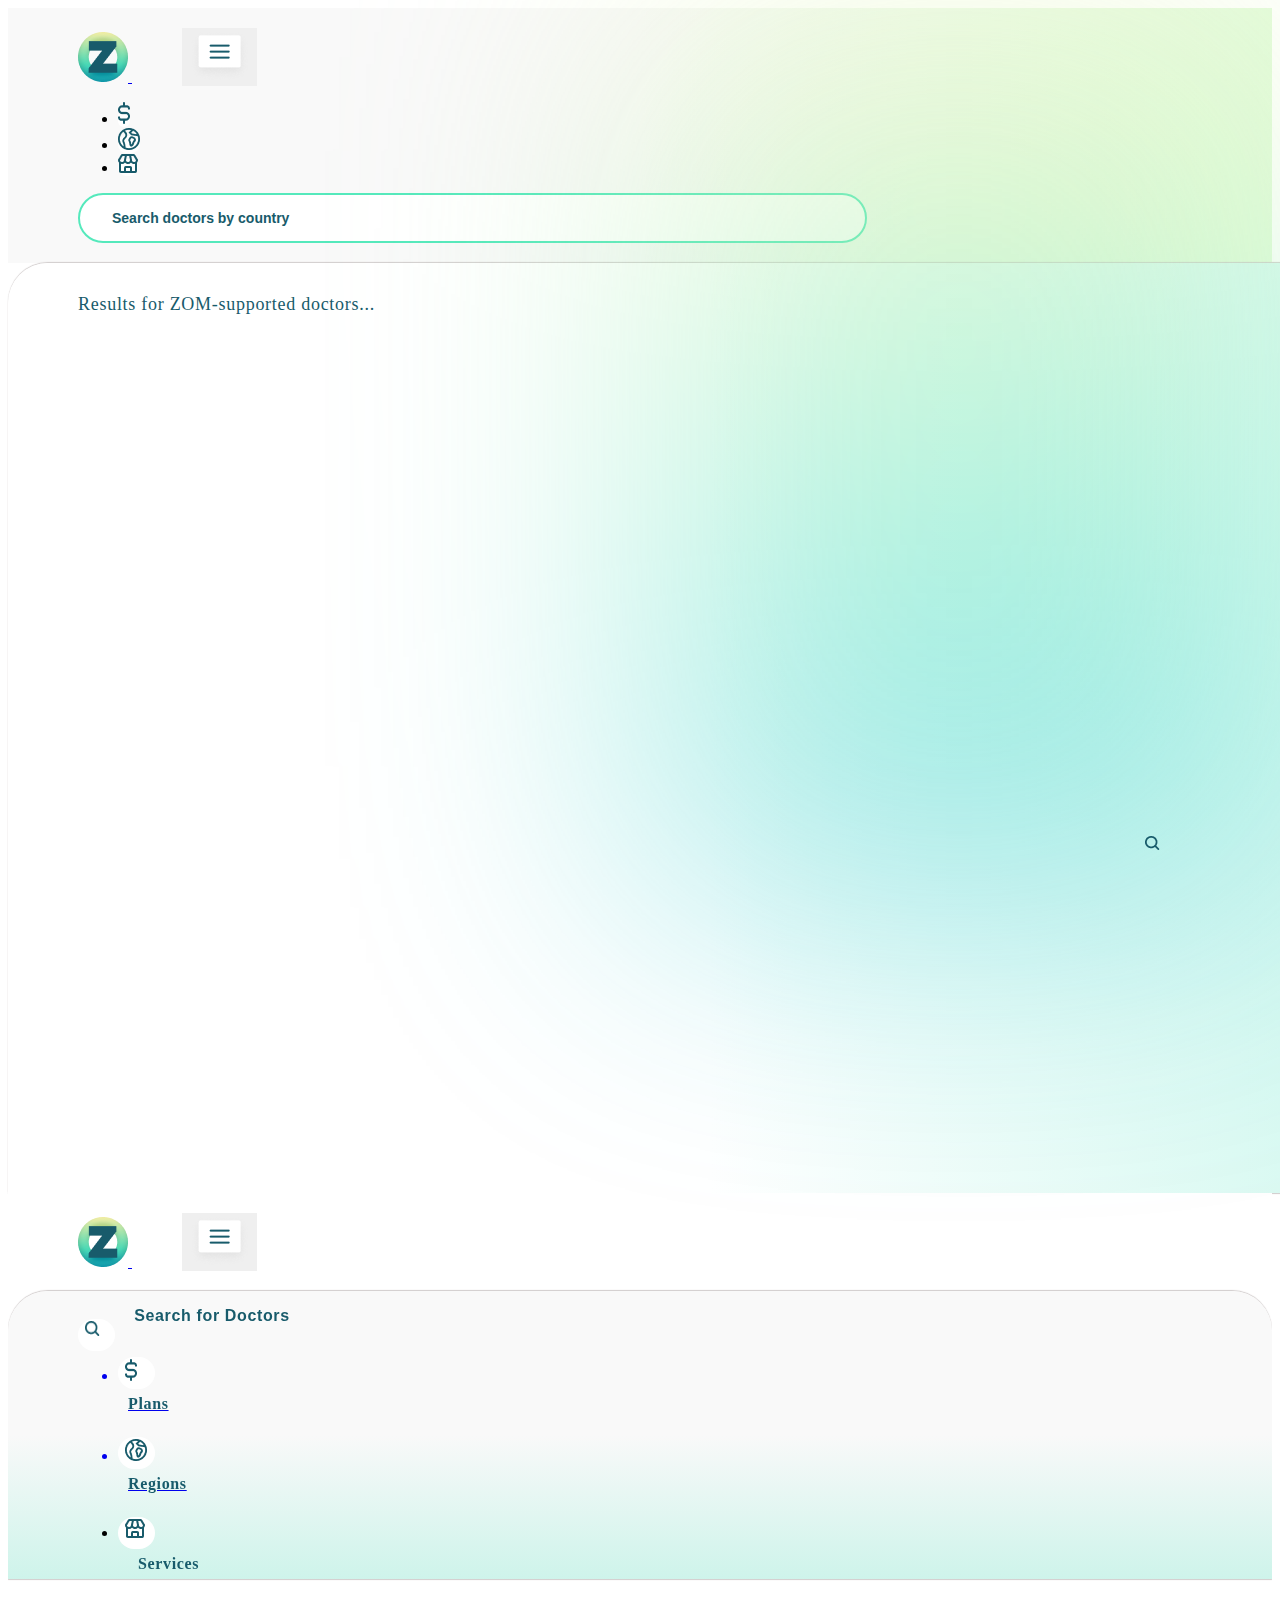
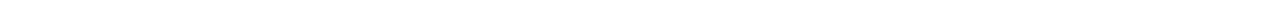
<file: search2.html>
<!DOCTYPE html>
<html lang="en">
  <head>
    <meta charset="UTF-8" />
    <meta http-equiv="X-UA-Compatible" content="IE=edge" />
    <meta name="viewport" content="width=device-width, initial-scale=1.0" />
    <link rel="preconnect" href="https://fonts.googleapis.com" />
    <link rel="preconnect" href="https://fonts.gstatic.com" crossorigin />
    <link
      href="https://fonts.googleapis.com/css2?family=Montserrat:wght@300&display=swap"
      rel="stylesheet"
    />
    <link
      rel="stylesheet"
      href="https://cdnjs.cloudflare.com/ajax/libs/font-awesome/6.1.1/css/all.min.css"
      integrity="sha512-KfkfwYDsLkIlwQp6LFnl8zNdLGxu9YAA1QvwINks4PhcElQSvqcyVLLD9aMhXd13uQjoXtEKNosOWaZqXgel0g=="
      crossorigin="anonymous"
      referrerpolicy="no-referrer"
    />
    <link
      href="https://cdn.jsdelivr.net/npm/bootstrap@5.2.0-beta1/dist/css/bootstrap.min.css"
      rel="stylesheet"
      integrity="sha384-0evHe/X+R7YkIZDRvuzKMRqM+OrBnVFBL6DOitfPri4tjfHxaWutUpFmBp4vmVor"
      crossorigin="anonymous"
    />
    <link rel="stylesheet" href="styles.css" />
    <title>ZOM</title>
  </head>
  <body>
    <div class="a"></div>
    <nav class="navbar navbar-expand-lg searchnav">
      <div class="mynav container-fluid">
        <a class="logo navbar-brand" href="index.html">
          <img src="Images/LOGO.png" alt="" />
        </a>
        <button
          class="navbar-toggler"
          type="button"
          data-toggle="modal"
          onclick="addModal4()"
          data-target="#myModal4"
          aria-hidden="true"
        >
          <!-- <span class="navbar-toggler-icon"></span> -->
          <img src="Images/Menu.png" alt="" />
        </button>
        <div class="collapse navbar-collapse" id="navbarSupportedContent">
          <ul class="navbar-nav me-auto mb-2 mb-lg-0">
            <li class="nav-item">
              <a class="nav-link plans" aria-current="page" href="#">
                <img src="Images/plan.png" alt="" />
                <span class="navplans">Plans</span>
              </a>
            </li>
            <li class="nav-item">
              <a class="nav-link regions" href="#">
                <img src="Images/region.png" alt="" />
                <span class="navregion">Regions</span>
              </a>
            </li>
            <li class="nav-item">
              <a class="nav-link services" href="#">
                <img src="Images/service.png" alt="" />
                <span class="navservice">Services</span>
              </a>
            </li>
          </ul>
          <div class="desktopclosebtn">
            <input
              class="form-control me-2 searchbarbycountry"
              type="search"
              placeholder="Search doctors by country"
              aria-label="Search"
            />
            <img class="searchicon" src="Images/search.png" alt="" />
          </div>
        </div>
      </div>
    </nav>
    <div id="searchsection">
      <div class="r1 desktopclosebtn">
        <span>Results for ZOM-supported doctors...</span>
        <span><img src="Images/Close.png" alt="" /></span>
      </div>
      <div class="mobileclosebtn d-flex flex-column">
        <div class="d-flex justify-content-between align-items-center">
          <button
            type="button"
            class="btn btn-default closebtn"
            data-bs-dismiss="modal"
            data-dismiss="modal"
            aria-label="Close"
          >
            <img src="Images/back.png" alt="" />
          </button>
          <h2 class="mobiletitle">Search for Doctors</h2>
          <button
            type="button"
            class="btn btn-default closebtn"
            data-bs-dismiss="modal"
            data-dismiss="modal"
            aria-label="Close"
          >
            <img src="Images/Close.png" alt="" />
          </button>
        </div>

        <div class="searchdiv mt-3">
          <input
            class="form-control me-2 searchbarbycountrymobile"
            type="search"
            placeholder="Search doctors by country"
            aria-label="Search"
          />
          <img class="searchiconmobile1" src="Images/search.png" alt="" />
        </div>
      </div>

      <span class="mobileclosebtn mobiletitle2"
        >Results for ZOM-supported doctors...</span
      >
    </div>

    <div
      class="modal fade animate"
      id="myModal4"
      tabindex="-1"
      role="dialog"
      aria-labelledby="myModalLabel"
    >
      <nav class="mynav4 navbar navbar-expand-lg">
        <div class="mynav container-fluid">
          <a class="logo navbar-brand" href="#">
            <img src="Images/LOGO.png" alt="" />
          </a>
          <button
            class="navbar-toggler"
            data-bs-dismiss="modal"
            data-dismiss="modal"
            aria-label="Close"
            onclick="removeClass()"
          >
            <!-- <span class="navbar-toggler-icon"></span> -->
            <img src="Images/Menu.png" alt="" />
          </button>
        </div>
      </nav>
      <div class="modal-dialog modal-fullscreen" role="document">
        <div class="menubar modal-content animate-bottom2">
          <div class="modal-body">
            <div
              class="data d-flex flex-column justify-content-center align-items-center"
            >
              <div class="mytooltip mb-3">
                <input
                  class="form-control me-2 searchbarmobile2"
                  type="search"
                  placeholder="Search for Doctors"
                  aria-label="Search"
                />
                <div class="searchiconmobilediv">
                  <img
                    class="searchiconmobile2"
                    src="Images/search.png"
                    alt=""
                  />
                </div>
                <span class="tooltiptext">Coming Soon!</span>
              </div>
              <ul class="navbar-nav">
                <a
                  class="nav-link plans"
                  aria-current="page"
                  href="#"
                  data-toggle="modal"
                  data-dismiss="modal"
                  data-target="#myModal2"
                  aria-hidden="true"
                  onclick="addClass()"
                >
                  <li class="d-flex align-items-center nav-item mb-3">
                    <div class="backgrounddiv">
                      <img src="Images/plan.png" alt="" />
                    </div>

                    <span class="navplans3">Plans</span>
                  </li>
                </a>
                <a
                  class="nav-link regions"
                  href="#"
                  data-toggle="modal"
                  data-target="#myModal3"
                  data-dismiss="modal"
                  aria-hidden="true"
                  onclick="addClass()"
                >
                  <li class="d-flex align-items-center nav-item mb-3">
                    <div class="backgrounddiv">
                      <img src="Images/region.png" alt="" />
                    </div>

                    <span class="navregion3">Regions</span>
                  </li></a
                >
                <li class="d-flex align-items-center nav-item mb-3">
                  <a class="nav-link services" href="#">
                    <div class="backgrounddiv">
                      <img src="Images/service.png" alt="" />
                    </div>
                  </a>
                  <span class="navservice3">Services</span>
                </li>
              </ul>
            </div>
          </div>
        </div>
      </div>
    </div>
    <script
      src="https://code.jquery.com/jquery-3.3.1.slim.min.js"
      integrity="sha384-q8i/X+965DzO0rT7abK41JStQIAqVgRVzpbzo5smXKp4YfRvH+8abtTE1Pi6jizo"
      crossorigin="anonymous"
    ></script>
    <script
      src="https://cdn.jsdelivr.net/npm/popper.js@1.14.6/dist/umd/popper.min.js"
      integrity="sha384-wHAiFfRlMFy6i5SRaxvfOCifBUQy1xHdJ/yoi7FRNXMRBu5WHdZYu1hA6ZOblgut"
      crossorigin="anonymous"
    ></script>
    <script
      src="https://cdn.jsdelivr.net/npm/bootstrap@4.2.1/dist/js/bootstrap.min.js"
      integrity="sha384-B0UglyR+jN6CkvvICOB2joaf5I4l3gm9GU6Hc1og6Ls7i6U/mkkaduKaBhlAXv9k"
      crossorigin="anonymous"
    ></script>
    <script src="app.js"></script>
    <script
      src="https://cdn.jsdelivr.net/npm/bootstrap@5.2.0-beta1/dist/js/bootstrap.bundle.min.js"
      integrity="sha384-pprn3073KE6tl6bjs2QrFaJGz5/SUsLqktiwsUTF55Jfv3qYSDhgCecCxMW52nD2"
      crossorigin="anonymous"
    ></script>
  </body>
</html>
</file>
<file: styles.css>
body {
  /* #fffaac 150% */
}
.homepagecontainer {
  height: 100vh;
}
.a {
  /* background: linear-gradient(
    to right,
    #f9f9f9 50%,

    #4de4bf 250%
  ); */
  /* bfffac */

  right: 1px;
  position: fixed;
  width: 50%;
  height: 100%;

  background: linear-gradient(180deg, #fffaac 0%, #4de4bf 64.58%, #11bcd3 100%);
  opacity: 0.41;
  box-shadow: inset 0px -4px 10px rgba(0, 0, 0, 0.25);
  filter: blur(150px);

  overflow-x: hidden;
}
.p {
  right: 1px;
  position: fixed;
  width: 50%;
  height: 100%;

  /* background: linear-gradient(180deg, #fffaac 0%, #4de4bf 64.58%, #11bcd3 100%); */
  opacity: 0.41;
  box-shadow: inset 0px -4px 10px rgba(0, 0, 0, 0.25);
  filter: blur(150px);

  overflow-x: hidden;
  border-radius: 40px 40px 0px 0px;
}
.logo {
  margin-right: 50px;
}
.searchbar {
  width: 281px;
  height: 50px;
  border-radius: 50px;
  background: #ffffff;
  border: 2px solid #55e9bc;
  position: relative;
}

.searchdiv {
  position: relative;
}
.searchiconmobilediv {
  position: absolute;
  background: white;

  top: 28px;
  /* margin-left: 20%; */
  width: 30px;
  padding-left: 7px;
  padding-top: 2px;
  height: 30px;
  /* Note: backdrop-filter has minimal browser support */

  border-radius: 50px;
}
.searchbarmobile2 {
  width: 281px;
  height: 50px;
  border-radius: 50px;
  background: transparent !important;
  border: none;
  position: relative;
  /* margin-left: 25%; */
}
.searchbarmobile2::placeholder {
  font-style: normal;
  font-weight: 600;
  font-size: 16px;
  line-height: 30px;
  /* identical to box height, or 188% */

  text-align: center;
  letter-spacing: 0.04em;

  color: #185b6b;
}
.title3 {
  font-style: normal;
  font-weight: 800;
  font-size: 34px;
  line-height: 40px;
  /* identical to box height, or 118% */

  letter-spacing: 0.04em;

  color: #185b6b;
}
.backgrounddiv {
  background: white;

  width: 30px;
  padding-left: 7px;
  padding-top: 2px;
  height: 30px;
  border-radius: 50px;
}
.searchiconmobile2 {
  /* right: 120px;
  bottom: 50px; */
  width: 15px;
  height: 15px;
}

.searchbarbycountry {
  width: 789px;
  height: 50px;
  border-radius: 50px;
  background: #ffffff;
  border: 2px solid #55e9bc;
}
.searchbarbycountrymobile {
  width: 100%;
  border-radius: 50px;
  background: #ffffff;
  border: 2px solid #55e9bc;
  position: relative;
}

.searchbarbycountrymobile::placeholder {
  font-weight: 600;
  font-size: 14px;
  line-height: 17px;
  /* identical to box height */
  text-indent: 30px;
  letter-spacing: 0.04em;

  color: rgba(24, 91, 107, 0.5);
}

.searchbar::placeholder,
.searchbarbycountry::placeholder {
  color: #185b6b !important;
  font-size: 14px;
  text-indent: 30px;
  font-weight: 600;
}
.searchiconmobile1 {
  position: absolute;
  right: 30px;
  top: 13px;
}

.searchicon {
  position: absolute;
  right: 120px;
  bottom: 50px;
}

.tooltiptext {
  visibility: hidden;
  width: 120px;
  background-color: black;
  color: #fff;
  text-align: center;
  padding: 5px 0;
  border-radius: 6px;
  position: absolute;
  z-index: 1;
}

.mytooltipmobile {
}

.searchbarmobile {
  font-weight: 600;
  font-size: 16px;
  line-height: 30px;

  text-align: center;
  letter-spacing: 0.04em;

  color: #185b6b;
  border: none;
  position: relative;
}
.searchiconmobile {
  position: absolute;
  /* right: 100px; */
  bottom: 30px;
}
.searchbarmobile::placeholder {
  color: #185b6b !important;
  font-size: 16px;
  text-indent: 30px;
  font-weight: 600;
}

.mytooltip:hover .tooltiptext {
  visibility: visible;
}
.mytooltip2:hover .tooltiptext {
  visibility: visible;
  margin-left: 20px;
  margin-top: 10px;
}

.navplans,
.navregion,
.navservice {
  margin-left: 10px;
  color: #185b6b;
  font-size: 14px;
  display: none;
  /* transition: opacity 1s ease;
  opacity: 0;
  height: 0;
  overflow: hidden; */
}

.navplans2,
.navregion2,
.navservice2 {
  margin-left: 10px;
  color: #185b6b;
  font-size: 14px;

  /* transition: opacity 1s ease;
  opacity: 0;
  height: 0;
  overflow: hidden; */
}

.navplans3,
.navregion3,
.navservice3 {
  margin-left: 10px;
  font-style: normal;
  font-weight: 600;
  font-size: 16px;
  line-height: 30px;
  /* identical to box height, or 188% */

  text-align: center;
  letter-spacing: 0.04em;

  color: #185b6b;
}

.plans,
.regions,
.services {
  background-color: white;
  border-radius: 50px;
  margin-right: 10px;
}

.plans:hover span,
.regions:hover span,
.services:hover span {
  /* opacity: 1;
  height: auto; */
  display: inline;
}

.mynav {
  padding: 20px 70px;
}
.searchnav {
  background: linear-gradient(
    to right,
    #f9f9f9 50%,

    #bfffac 190%
  );
}
.modal-fullscreen {
  width: 100% !important;
}
#section1 {
  margin-top: 100px;
  margin-left: 70px;
  margin-right: 70px;
  display: flex;
  align-items: center;
}
#section1 .mycol1 {
  width: 40%;
}
#section1 .mycol2 {
  width: 60%;
  text-align: end;
  display: flex;
  align-items: flex-end;
  justify-content: end;
}

#section1 .row {
  margin: 0 !important;
}

#section1 .title {
  color: #185b6b;
  font-size: 34px;
  font-family: 800;
}

#section1 .desc {
  color: #185b6b;
  font-size: 20px;
  font-weight: 400;
  line-height: 40px;
  /* or 200% */

  letter-spacing: 0.04em;
}

#section1 .desc span {
  background-color: rgb(253, 253, 159);
}

.mytooltip2 {
  position: relative;
}

.btn1 {
  color: #fff;
  font-size: 14px;
  width: 230px;
  height: 51px;
  background: #185b6b;
  border-radius: 5px;
  line-height: 17px;
  font-weight: 600;
  letter-spacing: 0.04em;
  border: none;
  margin-left: 70px;
  /* margin-top: 100px; */
}

footer div {
  text-align: end;
  margin-right: 70px;
  font-style: normal;
  font-weight: 500;
  font-size: 14px;
  line-height: 17px;
  /* identical to box height */

  text-align: right;
  letter-spacing: 0.04em;

  color: #185b6b;
  padding-bottom: 50px;
}

.arrowicon {
  margin-left: 20px;
}
.mobile {
  display: none;
}

#searchsection {
  background: linear-gradient(to right, #fff 50%, #4de4bf 250%);
  height: 100vh;
  width: 100%;
  border-radius: 40px 40px 0 0;
  box-shadow: 0px 1px 1px #d1cccc, 0px -1px 1px #d1cccc;
  padding-top: 30px;
  padding-left: 70px;
  padding-right: 70px;
}

#searchsection .r1 {
  display: flex;
  justify-content: space-between;
  align-items: center;
}

#searchsection .r1 span {
  font-style: normal;
  font-weight: 400;
  font-size: 18px;
  line-height: 22px;
  /* identical to box height */

  letter-spacing: 0.04em;

  color: #185b6b;
}

#searchsection .mycards {
  display: flex;
  justify-content: space-between;
  flex-wrap: wrap;
}

#searchsection .mycards .mycard {
  margin-top: 30px;
  width: 571px;
  height: 194px;

  background: #ffffff;
  box-shadow: 0px 4px 4px rgba(0, 0, 0, 0.25);
  padding-top: 10px;
  border-radius: 15px;
}
#searchsection .mycards .mycard .data {
  padding-top: 20px;
}
#searchsection .mycards .mycard .data .name {
  font-weight: 600;
  font-size: 16px;
  line-height: 20px;
  /* identical to box height */

  letter-spacing: 0.04em;
  font-style: normal;
  color: #185b6b;
}

#searchsection .mycards .mycard .data .line {
  width: 23px;
  height: 0px;

  margin: 7px;
  border: 0.5px solid #185b6b;
  transform: rotate(90deg);
}

#searchsection .mycards .mycard .data .type {
  font-style: normal;
  font-weight: 500;
  font-size: 16px;
  line-height: 20px;
  letter-spacing: 0.04em;
  color: #185b6b;
}
#searchsection .mycards .mycard .km {
  font-weight: 400;
  margin-top: 15px;
  font-size: 16px;
  line-height: 20px;
  /* identical to box height */

  letter-spacing: 0.04em;

  color: #185b6b;
}
#searchsection .mycards .mycard .time {
  margin-left: 5px;
  margin-top: 15px;
  font-weight: 600;
  font-size: 16px;
  line-height: 20px;

  letter-spacing: 0.04em;

  color: #185b6b;
}

#searchsection .mycards .mycard .available {
  font-weight: 400;
  font-size: 16px;
  line-height: 20px;

  letter-spacing: 0.04em;
  margin-top: 10px;

  color: #185b6b;
}

#searchsection .mycards .mycard .plan {
  margin-top: 15px;
  font-weight: 400;
  font-size: 16px;
  line-height: 20px;
  /* identical to box height */

  letter-spacing: 0.04em;

  color: #198e81;
}

@media screen and (max-width: 1000px) {
  .artimg {
    width: 250px;
  }
}

@media screen and (max-width: 750px) {
  .mynav {
    padding: 0 30px;
  }
  body {
    background: white !important;
  }
  #section1 {
    display: flex;
    flex-direction: column;
    margin-left: 30px;
    margin-right: 30px;
  }
  #section1 .mycol1 {
    width: 100%;
    justify-content: center;
    margin-bottom: 30px;
  }
  #section1 .mycol2 {
    width: 100%;
    justify-content: center;
    margin-bottom: 50px;
  }
  .artimg {
    width: 300px;
  }

  .btn1 {
    margin-bottom: 50px;
  }
}

@media screen and (max-width: 600px) {
  #section1 .desc {
    font-weight: 500;
    font-size: 16px;
    line-height: 30px;
    /* or 188% */

    letter-spacing: 0.04em;

    color: #185b6b;
  }
}

@media screen and (max-width: 600px) {
  .artimg {
    width: 287px;
  }
}
@media screen and (max-width: 990px) {
  .desktop {
    display: none;
  }
  .mobile {
    display: none;
  }
}

.animate-bottom {
  position: relative;
  animation: animatebottom 0.4s;
}

@keyframes animatebottom {
  from {
    bottom: -300px;
    opacity: 0;
  }

  to {
    bottom: 0;
    opacity: 1;
  }
}

.animate-bottom2 {
  position: relative;
  animation: animatebottom 0.4s;
}

@keyframes animatebottom {
  from {
    bottom: -300px;
    opacity: 0;
  }

  to {
    bottom: 0;
    opacity: 1;
  }
}

.modal {
  /* margin-top: 100px; */
  /* height: 70%; */
}
mb-3 .closebtn {
  padding-right: 50px;
  border: none;
}
.modal .data {
  padding-left: 70px;
  padding-right: 70px;
}
.modal-body {
  background: linear-gradient(
    to right,
    #ffffff 50%,

    #4de4bf 250%
  );

  /* background: rgba(255, 255, 255, 0.7); */
  backdrop-filter: blur(80px);
  /* Note: backdrop-filter has minimal browser support */
  box-shadow: 0px 1px 1px #d1cccc, 0px -1px 1px #d1cccc;

  border-radius: 40px 40px 0px 0px;
}
.navbar-toggler {
  border: none;
}
.mynav3 {
  background: linear-gradient(
    to right,
    #f9f9f9 50%,

    #bfffac 190%
  );
}
.mynav4 {
  background: white;
}
.modalleft {
  transform: translate3d(-25%, 0, 0);
}
.modal .data .title {
  font-weight: 800;
  font-size: 34px;
  line-height: 40px;
  /* identical to box height, or 118% */

  letter-spacing: 0.04em;

  color: #185b6b;
}

.modal .data .c1 {
  width: 40%;
}
.modal .data .c2 {
  width: 60%;
  display: flex;
  justify-content: center;
  align-items: center;
}
.modal .data .c1 p {
  font-weight: 400;
  font-size: 16px;
  line-height: 20px;
  letter-spacing: 0.04em;

  color: #185b6b;
}

.regioncontainer .data .c1 {
  width: 40%;
}
.regioncontainer .data .c2 {
  width: 60%;
  display: flex;
  justify-content: center;
  align-items: center;
}
.regioncontainer .data .c1 p {
  font-weight: 400;
  font-size: 16px;
  line-height: 20px;
  letter-spacing: 0.04em;

  color: #185b6b;
}

.modal .data .mycards {
  display: flex;
  justify-content: space-between;
  flex-wrap: wrap;
}

.modal .data .mycards .mycard {
  margin-top: 30px;

  width: 571px;
  height: 196px;

  background: #ffffff;
  box-shadow: 0px 4px 4px rgba(0, 0, 0, 0.25);
  padding-top: 30px;
  border-radius: 15px;
}

.modal .data .mycards .mycard .data2 .name {
  font-weight: 600;
  font-size: 16px;
  line-height: 20px;
  /* identical to box height */

  letter-spacing: 0.04em;
  font-style: normal;
  color: #185b6b;
  margin-bottom: 10px;
}

.modal .data .mycards .mycard .km {
  font-weight: 600;
  font-size: 23px;
  line-height: 28px;
  /* identical to box height */

  letter-spacing: 0.04em;

  color: #11bcd3;
}
.modal .data .mycards .mycard .time {
  font-weight: 400;
  font-size: 14px;
  line-height: 28px;
  /* identical to box height */

  letter-spacing: 0.04em;

  color: #11bcd3;
}

.modal .data .mycards .mycard .available {
  margin-top: 20px;
  font-weight: 400;
  font-size: 16px;
  line-height: 20px;
  letter-spacing: 0.04em;

  color: #185b6b;
  width: 349px;
  height: 40px;
}

.logo3 {
  width: 70px;
  height: 70px;
  margin: 0 50px;
}

.regioncontainer {
  overflow-y: hidden;
}
.regioncontainer .data {
  padding-left: 70px;
  padding-right: 70px;
  padding-bottom: 100px;
  overflow-y: hidden;
}

.regioncontainer .data .mycards {
  display: flex;
  justify-content: space-between;
  flex-wrap: wrap;
}

.regioncontainer .data .mycards .mycard {
  margin-top: 30px;

  width: 571px;
  height: 196px;

  background: #ffffff;
  box-shadow: 0px 4px 4px rgba(0, 0, 0, 0.25);
  padding-top: 30px;
  border-radius: 15px;
}

.regioncontainer .data .mycards .mycard .data2 .name {
  font-weight: 600;
  font-size: 16px;
  line-height: 20px;
  /* identical to box height */

  letter-spacing: 0.04em;
  font-style: normal;
  color: #185b6b;
  margin-bottom: 10px;
}

.regioncontainer .data .mycards .mycard .km {
  font-weight: 600;
  font-size: 23px;
  line-height: 28px;
  /* identical to box height */

  letter-spacing: 0.04em;

  color: #11bcd3;
}
.regioncontainer .data .mycards .mycard .time {
  font-weight: 400;
  font-size: 14px;
  line-height: 28px;
  /* identical to box height */

  letter-spacing: 0.04em;

  color: #11bcd3;
}

.regioncontainer .data .mycards .mycard .available {
  margin-top: 20px;
  font-weight: 400;
  font-size: 16px;
  line-height: 20px;
  letter-spacing: 0.04em;

  color: #185b6b;
  width: 349px;
  height: 40px;
}

@media screen and (max-width: 1330px) {
  .modal .data .mycards .mycard {
    width: 501px;
  }
  .regioncontainer .data .mycards .mycard {
    width: 501px;
  }
}

@media screen and (max-width: 1190px) {
  .modal .data .mycards .mycard {
    width: 450px;
  }
  .logo3 {
    margin: 0 20px;
  }
  .regioncontainer .data .mycards .mycard {
    width: 450px;
  }
}

@media screen and (max-width: 1090px) {
  .modal .data .mycards .mycard {
    width: 400px;
  }
  .regioncontainer .data .mycards .mycard {
    width: 400px;
  }

  .logo3 {
    margin: 0 20px;
  }
  .modal .data .c1 p {
    font-weight: 400;
    font-size: 14px;
    line-height: 17px;
    letter-spacing: 0.04em;

    color: #185b6b;
  }

  .regioncontainer .data .c1 p {
    font-weight: 400;
    font-size: 14px;
    line-height: 17px;
    letter-spacing: 0.04em;

    color: #185b6b;
  }

  .modal .data .mycards .mycard .data2 .name {
    font-size: 14px;
    line-height: 17px;
  }

  .modal .data .mycards .mycard .km {
    font-size: 18px;
    line-height: 22px;
  }
  .modal .data .mycards .mycard .time {
    font-size: 14px;
    line-height: 28px;
  }

  .modal .data .mycards .mycard .available {
    font-size: 12px;
    line-height: 15px;
    letter-spacing: 0.04em;

    color: #185b6b;
    width: 200px;
    height: 45px;
  }

  .regioncontainer .data .mycards .mycard .data2 .name {
    font-size: 14px;
    line-height: 17px;
  }

  .regioncontainer .data .mycards .mycard .km {
    font-size: 18px;
    line-height: 22px;
  }
  .regioncontainer .data .mycards .mycard .time {
    font-size: 14px;
    line-height: 28px;
  }

  .regioncontainer .data .mycards .mycard .available {
    font-size: 12px;
    line-height: 15px;
    letter-spacing: 0.04em;

    color: #185b6b;
    width: 200px;
    height: 45px;
  }
}
.mobileclosebtn {
  display: none !important;
}
.mobileclosebtn .mobiletitle {
  font-size: 16px;
  line-height: 30px;
  /* identical to box height, or 188% */

  text-align: center;
  letter-spacing: 0.04em;

  color: #185b6b;
}
@media screen and (max-width: 990px) {
  .modal .data .mycards .mycard {
    width: 400px;
    height: 200px;
  }

  .regioncontainer .data .mycards .mycard {
    width: 400px;
    height: 200px;
  }
  .logo3 {
    margin: 0 20px;
  }

  .modal .data .c1 {
    width: 100%;
  }

  .modal .data .c2 {
    display: none;
  }

  .regioncontainer .data .c1 {
    width: 100%;
  }

  .regioncontainer .data .c2 {
    display: none;
  }

  .desktopclosebtn {
    display: none !important;
  }
  .mobileclosebtn {
    display: flex !important;
  }
  .closebtn {
    padding: 0px;
    border: none;
  }
  .mynav {
    padding: 20px 40px;
  }
}

@media screen and (max-width: 550px) {
  .mynav {
    padding: 0 20px;
    padding-right: 0;
  }
  .navbar-toggler {
    padding: 0 !important;
  }
  .modal .data {
    padding-left: 20px;
    padding-right: 20px;
  }
  .regioncontainer .data {
    padding-left: 20px;
    padding-right: 20px;
  }
  .modal .data .mycards .mycard {
    width: 335px;
    height: 181px;
  }

  .regioncontainer .data .mycards .mycard {
    width: 335px;
    height: 181px;
  }
  .modal-body {
    border-radius: 0 !important;
  }
  #searchsection .mycards,
  .regioncontainer .data .mycards {
    display: flex;
    justify-content: center;
    flex-wrap: wrap;
  }
  .mynav3,
  .searchnav {
    background: white !important;
  }
  /* .modal-body {
    background: linear-gradient(to bottom, #ffffff 50%, #4de4bf 250%);
  } */
}
.countries {
  margin-top: 40px;
  /* display: flex;
  flex-wrap: wrap;
  justify-content: space-between; */
}
.title2 {
  font-weight: 600;
  font-size: 24px;
  line-height: 40px;
  /* identical to box height, or 167% */

  letter-spacing: 0.04em;

  color: #185b6b;
}
.country {
  display: flex;
  margin-top: 15px;
}
.country p {
  margin-bottom: 0;
  margin-left: 10px;
  font-style: normal;
  font-weight: 400;
  font-size: 18px;
  line-height: 22px;
  /* identical to box height */

  letter-spacing: 0.04em;

  color: #185b6b;
}

.map {
  width: 75%;
}

@media screen and (max-width: 550px) {
  .map {
    width: 100%;
  }
  .animate-bottom {
    position: relative;
    animation: none;
  }

  .modal.right_modal .modal-dialog {
    transform: translate3d(0%, 0, 0);
  }

  .modal.right_modal.fade .modal-dialog {
    transition: opacity 0.3s linear, right 0.9s ease-out;
  }
}

@media screen and (max-width: 1300px) {
  #searchsection .mycards .mycard {
    width: 500px;
    height: 194px;
  }
}

@media screen and (max-width: 1150px) {
  #searchsection .mycards .mycard {
    width: 460px;
    height: 194px;
  }

  #searchsection .mycards .mycard .data .name {
    font-size: 14px;
  }

  #searchsection .mycards .mycard .data .type {
    font-size: 14px;
  }
  #searchsection .mycards .mycard .km {
    font-size: 16px;
  }
  #searchsection .mycards .mycard .time {
    font-size: 16px;
  }

  #searchsection .mycards .mycard .available {
    font-size: 14px;
  }

  #searchsection .mycards .mycard .plan {
    font-size: 14px;
  }
}

@media screen and (max-width: 1080px) {
  #searchsection .mycards .mycard {
    width: 425px;
    height: 194px;
  }
  #searchsection .mycards .mycard .data {
    padding-top: 20px;
  }
  #searchsection .mycards .mycard .data .name {
    font-size: 12px;
    line-height: 15px;
  }

  #searchsection .mycards .mycard .data .line {
    width: 23px;
    height: 0px;

    margin: 7px;
    border: 0.5px solid #185b6b;
    transform: rotate(90deg);
  }

  #searchsection .mycards .mycard .data .type {
    font-size: 12px;
    line-height: 15px;
  }
  #searchsection .mycards .mycard .km {
    font-size: 12px;
    line-height: 15px;
  }
  #searchsection .mycards .mycard .time {
    font-size: 12px;
    line-height: 15px;
  }

  #searchsection .mycards .mycard .available {
    font-size: 12px;
    line-height: 15px;
  }

  #searchsection .mycards .mycard .plan {
    font-size: 12px;
    line-height: 15px;
  }
}

@media screen and (max-width: 999px) {
  #searchsection .mycards .mycard {
    width: 375px;
    height: 194px;
  }
}

@media screen and (max-width: 550px) {
  #searchsection .mycards .mycard {
    width: 335px;
    height: 194px;
  }
  #searchsection {
    background: white;

    padding-left: 20px;
    padding-right: 20px;
  }
  .mytooltip2 {
    display: flex;
    justify-content: center;
    align-items: center;
  }
  .btn1 {
    margin-left: 0;
    /* margin-top: 100px; */
  }
}

@media screen and (max-width: 1250px) {
  .searchbarbycountry {
    width: 700px;
    height: 50px;
  }
}
.mobiletitle2 {
  margin-top: 30px;
  font-style: normal;
  font-weight: 400;
  font-size: 14px;
  line-height: 17px;
  /* identical to box height */

  letter-spacing: 0.04em;

  color: #185b6b;
}
@media screen and (max-width: 1100px) {
  .searchbarbycountry {
    width: 500px;
    height: 50px;
  }
}

#myModal4 .modal-body {
  background: linear-gradient(
    to bottom,
    #f9f9f9 50%,

    #4de4bf 250%
  );
}
/*
#myModal4 .nav-item {
  margin-left: 25%;
} */

#myModal4 {
  overflow: hidden !important;
}

#myModal4 .plans,
#myModal4 .regions,
#myModal4 .services {
  background-color: transparent;
  border-radius: 50px;
  margin-right: 10px;
}
</file>
